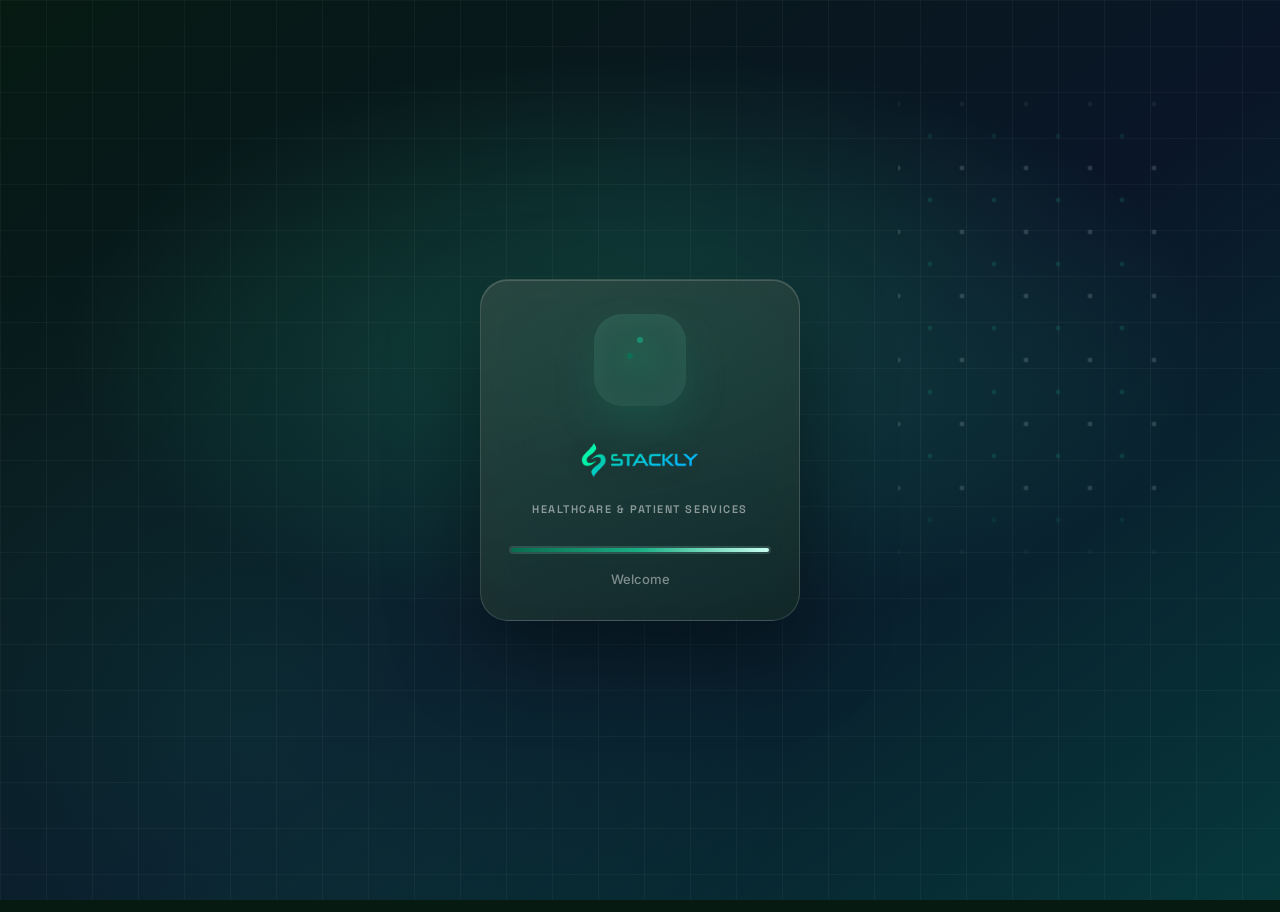
<file: index.html>
<!DOCTYPE html>
<html lang="en">
<head>
  <meta charset="UTF-8">
  <meta name="viewport" content="width=device-width, initial-scale=1.0">
  <meta http-equiv="refresh" content="0;url=login.html">
  <meta name="description" content="MedCare Health — Secure patient and clinician portal">
  <title>MedCare Health | Redirecting…</title>
  <link rel="preconnect" href="https://fonts.googleapis.com">
  <link rel="preconnect" href="https://fonts.gstatic.com" crossorigin>
  <link href="https://fonts.googleapis.com/css2?family=Inter:wght@400;500;600;700&family=Space+Grotesk:wght@600;700&display=swap" rel="stylesheet">
  <link rel="stylesheet" href="css/preloader.css">
  <link rel="stylesheet" href="css/style.css">
  <link rel="stylesheet" href="css/responsive.css">
</head>
<body class="preloader-active" data-redirect="login.html">
  <div id="preloader" class="preloader" role="status" aria-live="polite" aria-busy="true" aria-label="Loading MedCare Health">
    <div class="preloader__bg" aria-hidden="true"></div>
    <div class="preloader__inner">
      <div class="preloader__helix" aria-hidden="true">
        <svg class="preloader__dna" viewBox="0 0 64 64" fill="none" xmlns="http://www.w3.org/2000/svg">
          <path class="preloader__strand preloader__strand--a" d="M32 4 C20 16, 44 28, 32 40 C20 52, 44 60, 32 60" stroke="url(#preloaderGradA)" stroke-width="2.5" stroke-linecap="round"/>
          <path class="preloader__strand preloader__strand--b" d="M32 4 C44 16, 20 28, 32 40 C44 52, 20 60, 32 60" stroke="url(#preloaderGradB)" stroke-width="2.5" stroke-linecap="round"/>
          <circle class="preloader__node" cx="32" cy="12" r="3" fill="#1a8f6f"/>
          <circle class="preloader__node" cx="22" cy="28" r="3" fill="#0d6e55"/>
          <circle class="preloader__node" cx="42" cy="28" r="3" fill="#1a8f6f"/>
          <circle class="preloader__node" cx="32" cy="44" r="3" fill="#0d6e55"/>
          <circle class="preloader__node" cx="22" cy="56" r="3" fill="#1a8f6f"/>
          <circle class="preloader__node" cx="42" cy="56" r="3" fill="#0d6e55"/>
          <defs>
            <linearGradient id="preloaderGradA" x1="0%" y1="0%" x2="0%" y2="100%">
              <stop offset="0%" stop-color="#1a8f6f"/>
              <stop offset="100%" stop-color="#0d6e55"/>
            </linearGradient>
            <linearGradient id="preloaderGradB" x1="0%" y1="0%" x2="0%" y2="100%">
              <stop offset="0%" stop-color="#0d6e55"/>
              <stop offset="100%" stop-color="#0a5440"/>
            </linearGradient>
          </defs>
        </svg>
      </div>
      <img src="assets/stackly-logo.webp" alt="MedCare Health" class="preloader__logo" width="180" height="52">
      <p class="preloader__tagline">Healthcare &amp; Patient Services</p>
      <div class="preloader__bar" aria-hidden="true">
        <span class="preloader__bar-fill" id="preloaderBar"></span>
      </div>
      <p class="preloader__status" id="preloaderStatus">Connecting to secure health systems…</p>
    </div>
  </div>

  <main class="entry-page page-reveal" aria-label="Redirecting to login">
    <div class="entry-page__bg" aria-hidden="true"></div>
    <div class="entry-page__blur entry-page__blur--1" aria-hidden="true"></div>
    <div class="entry-page__blur entry-page__blur--2" aria-hidden="true"></div>
    <div class="entry-page__content">
      <img src="assets/stackly-logo.webp" alt="MedCare Health" class="entry-page__logo" width="200" height="56">
      <h1 class="entry-page__title">MedCare Health</h1>
      <p class="entry-page__text">Compassionate Care, Powered by Technology. Redirecting to secure login…</p>
      <div class="entry-page__spinner" role="status" aria-label="Loading"></div>
    </div>
  </main>

  <script src="js/preloader.js"></script>
  <script src="js/main.js"></script>
  <script>window.location.replace('login.html');</script>
</body>
</html>
</file>
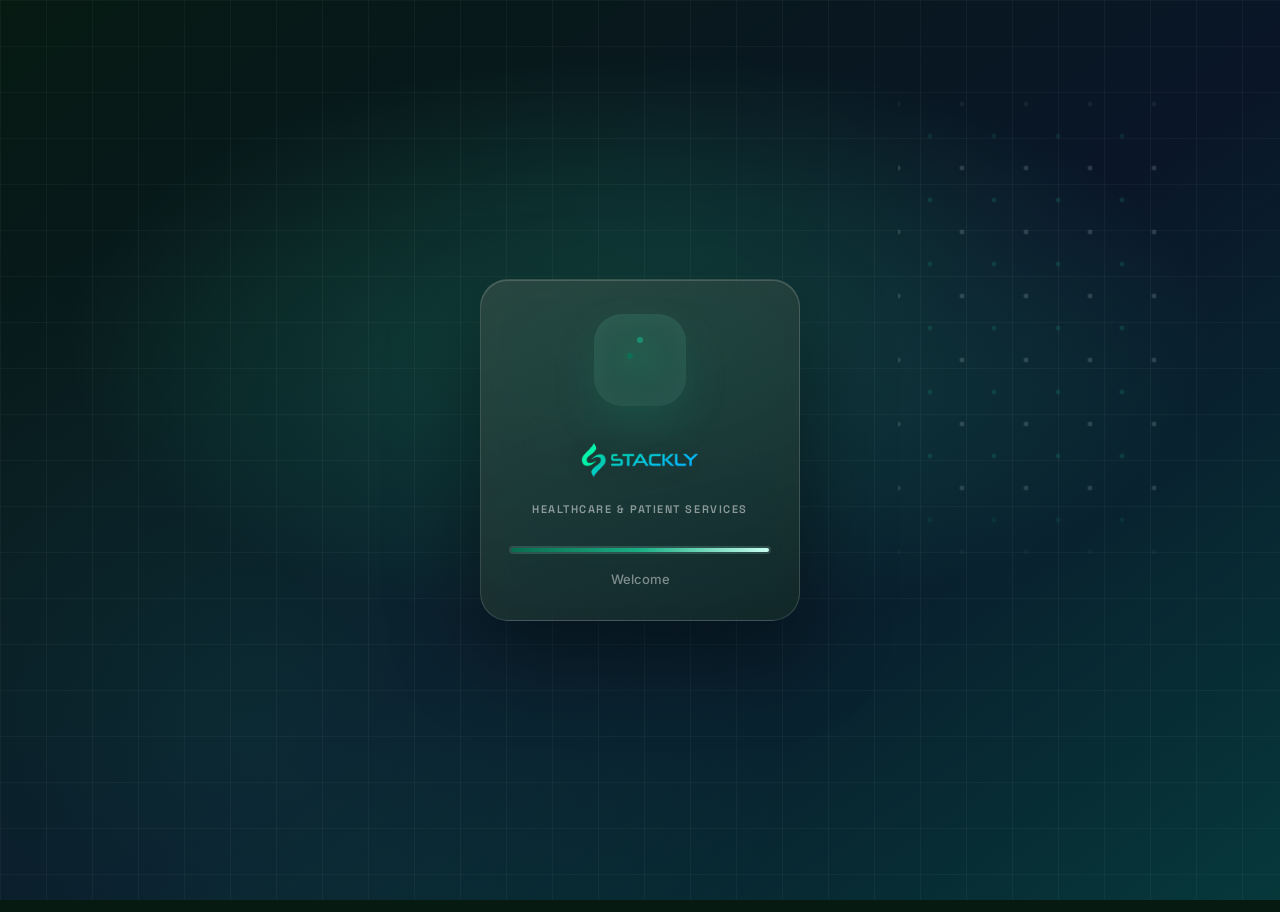
<file: dashboard-researcher.html>
<!DOCTYPE html>
<html lang="en">
<head>
  <meta charset="UTF-8">
  <meta name="viewport" content="width=device-width, initial-scale=1.0">
  <meta name="description" content="MedCare Health clinician dashboard — Clinical workspace and patient management.">
  <title>Clinician Dashboard | MedCare Health</title>
  <link rel="preconnect" href="https://fonts.googleapis.com">
  <link rel="preconnect" href="https://fonts.gstatic.com" crossorigin>
  <link href="https://fonts.googleapis.com/css2?family=Inter:wght@400;500;600;700&family=Space+Grotesk:wght@500;600;700&display=swap" rel="stylesheet">
  <link rel="stylesheet" href="css/preloader.css">
  <link rel="stylesheet" href="css/style.css">
  <link rel="stylesheet" href="css/dashboard.css">
  <link rel="stylesheet" href="css/responsive.css">
</head>
<body class="preloader-active" data-dashboard="researcher">
  <div id="preloader" class="preloader" role="status" aria-live="polite" aria-busy="true" aria-label="Loading dashboard">
    <div class="preloader__bg" aria-hidden="true"></div>
    <div class="preloader__inner">
      <div class="preloader__helix" aria-hidden="true">
        <svg class="preloader__dna" viewBox="0 0 64 64" fill="none"><path class="preloader__strand preloader__strand--a" d="M32 4 C20 16, 44 28, 32 40 C20 52, 44 60, 32 60" stroke="url(#drA)" stroke-width="2.5" stroke-linecap="round"/><path class="preloader__strand preloader__strand--b" d="M32 4 C44 16, 20 28, 32 40 C44 52, 20 60, 32 60" stroke="url(#drB)" stroke-width="2.5" stroke-linecap="round"/><circle class="preloader__node" cx="32" cy="12" r="3" fill="#1a8f6f"/><circle class="preloader__node" cx="22" cy="28" r="3" fill="#0d6e55"/><defs><linearGradient id="drA" x1="0%" y1="0%" x2="0%" y2="100%"><stop offset="0%" stop-color="#1a8f6f"/><stop offset="100%" stop-color="#0d6e55"/></linearGradient><linearGradient id="drB" x1="0%" y1="0%" x2="0%" y2="100%"><stop offset="0%" stop-color="#0d6e55"/><stop offset="100%" stop-color="#0a5440"/></linearGradient></defs></svg>
      </div>
      <img src="assets/stackly-logo.webp" alt="MedCare Health" class="preloader__logo" width="180" height="52">
      <p class="preloader__tagline">Healthcare &amp; Patient Services</p>
      <div class="preloader__bar" aria-hidden="true"><span class="preloader__bar-fill" id="preloaderBar"></span></div>
      <p class="preloader__status" id="preloaderStatus">Loading your clinical workspace…</p>
    </div>
  </div>

  <div class="sidebar-overlay" id="sidebarOverlay" aria-hidden="true"></div>
  <div class="profile-dropdown-backdrop" id="profileBackdrop" aria-hidden="true"></div>

  <div class="dashboard-layout">
    <aside class="sidebar" id="sidebar" aria-label="Clinician navigation">
      <div class="sidebar__header">
        <a href="#" class="sidebar__logo" aria-label="MedCare Health dashboard">
          <img src="assets/stackly-logo.webp" alt="MedCare Health" width="140" height="36">
        
        </a>
      </div>
      <div class="sidebar__profile">
        <div class="sidebar__profile-avatar" id="sidebarProfileAvatar" aria-hidden="true">VN</div>
        <div class="sidebar__profile-info">
          <span class="sidebar__profile-name" id="sidebarProfileName">Dr. Vamsi</span>
          <span class="sidebar__profile-email" id="sidebarProfileEmail">you@email.com</span>
        </div>
      </div>
      <nav class="sidebar__nav">
        <p class="sidebar__label">Clinical Tools</p>
        <button type="button" class="sidebar__link is-active" data-section="dashboard" aria-current="page">
          <svg viewBox="0 0 24 24" fill="none" stroke="currentColor" stroke-width="2" aria-hidden="true"><rect x="3" y="3" width="7" height="9"/><rect x="14" y="3" width="7" height="5"/><rect x="14" y="12" width="7" height="9"/><rect x="3" y="16" width="7" height="5"/></svg>
          Dashboard
        </button>
        <button type="button" class="sidebar__link" data-section="studies">
          <svg viewBox="0 0 24 24" fill="none" stroke="currentColor" stroke-width="2" aria-hidden="true"><path d="M14 2H6a2 2 0 00-2 2v16a2 2 0 002 2h12a2 2 0 002-2V8z"/><path d="M14 2v6h6"/></svg>
          My Patients
        </button>
        <button type="button" class="sidebar__link" data-section="samples">
          <svg viewBox="0 0 24 24" fill="none" stroke="currentColor" stroke-width="2" aria-hidden="true"><path d="M9 3v2m6-2v2M9 19v2m6-2v2M5 9H3m2 6H3m18-6h-2m2 6h-2M7 19h10a2 2 0 002-2V7a2 2 0 00-2-2H7a2 2 0 00-2 2v10a2 2 0 002 2z"/></svg>
          Lab Orders
        </button>
        <button type="button" class="sidebar__link" data-section="reports">
          <svg viewBox="0 0 24 24" fill="none" stroke="currentColor" stroke-width="2" aria-hidden="true"><path d="M21 15v4a2 2 0 01-2 2H5a2 2 0 01-2-2v-4M7 10l5 5 5-5M12 15V3"/></svg>
          Reports
        </button>
      </nav>
      <div class="sidebar__footer">
        <button type="button" class="sidebar__logout" data-logout aria-label="Log out">
          <svg viewBox="0 0 24 24" fill="none" stroke="currentColor" stroke-width="2" width="20" height="20" aria-hidden="true"><path d="M9 21H5a2 2 0 01-2-2V5a2 2 0 012-2h4M16 17l5-5-5-5M21 12H9"/></svg>
          Logout
        </button>
      </div>
    </aside>

    <div class="dashboard-main page-reveal">
      <header class="topbar">
        <button type="button" class="topbar__toggle" id="sidebarToggle" aria-label="Open navigation menu" aria-expanded="false" aria-controls="sidebar">
          <svg viewBox="0 0 24 24" fill="none" stroke="currentColor" stroke-width="2" aria-hidden="true"><path d="M3 12h18M3 6h18M3 18h18"/></svg>
        </button>
        <div class="topbar__search">
          <span class="topbar__search-icon" aria-hidden="true">
            <svg viewBox="0 0 24 24" fill="none" stroke="currentColor" stroke-width="2"><circle cx="11" cy="11" r="8"/><path d="M21 21l-4.35-4.35"/></svg>
          </span>
          <label for="dashboardSearch" class="sr-only">Search studies and samples</label>
          <input type="search" id="dashboardSearch" placeholder="Search patients, orders, reports…" autocomplete="off">
        </div>
        <a href="#" class="sidebar__logo" aria-label="MedCare Health dashboard">
          <img src="assets/stackly-logo.webp" alt="MedCare Health" width="140" height="36">
        
        </a>

        <div class="topbar__actions">
          <span class="role-badge" aria-label="Account role">Clinician</span>
          <div class="dropdown-wrap">
            <button type="button" class="topbar__icon-btn" id="notifBtn" aria-label="Notifications" aria-expanded="false" aria-haspopup="true" aria-controls="notifDropdown">
              <svg viewBox="0 0 24 24" fill="none" stroke="currentColor" stroke-width="2" aria-hidden="true"><path d="M18 8A6 6 0 006 8c0 7-3 9-3 9h18s-3-2-3-9M13.73 21a2 2 0 01-3.46 0"/></svg>
              <span class="topbar__badge-dot" aria-hidden="true"></span>
            </button>
            <div class="dropdown" id="notifDropdown" role="menu" aria-label="Notifications">
              <div class="dropdown__header">Notifications</div>
              <ul class="dropdown__list" id="notifList"></ul>
            </div>
          </div>
          <div class="dropdown-wrap">
            <button type="button" class="profile-btn" id="profileBtn" aria-label="Profile menu" aria-expanded="false" aria-haspopup="true" aria-controls="profileDropdown">
              <span class="profile-btn__avatar" id="profileAvatar">SC</span>
              <span class="profile-btn__info">
                <span class="profile-btn__name" id="profileName">Dr. Sarah Chen</span>
                <span class="profile-btn__email" id="profileEmail">you@institution.edu</span>
              </span>
              <span class="profile-btn__chevron" aria-hidden="true"><svg viewBox="0 0 24 24" fill="none" stroke="currentColor" stroke-width="2"><path d="M6 9l6 6 6-6"/></svg></span>
            </button>
            <div class="dropdown dropdown--profile" id="profileDropdown" role="menu">
              <div class="dropdown__profile-card">
                <span class="dropdown__profile-avatar" id="dropdownProfileAvatar" aria-hidden="true">SC</span>
                <div>
                  <div class="dropdown__profile-name" id="dropdownProfileName">Dr. Sarah Chen</div>
                  <div class="dropdown__profile-email" id="dropdownProfileEmail">you@institution.edu</div>
                </div>
              </div>
              <button type="button" class="dropdown__menu-link" data-profile-action="profile" role="menuitem">My Profile</button>
              <button type="button" class="dropdown__menu-link" data-profile-action="settings" role="menuitem">Account Settings</button>
              <button type="button" class="dropdown__menu-link dropdown__menu-link--danger" data-logout role="menuitem">Logout</button>
            </div>
          </div>
        </div>
      </header>

      <main class="dashboard-content" id="main-content">
        <div class="dashboard-section is-active" data-section="dashboard">
        <div class="dashboard-welcome dashboard-welcome--hero">
          <div class="dashboard-welcome__text">
            <h1>Good day, Dr. <span id="welcomeName">Sarah</span></h1>
            <p class="dashboard-welcome__email" id="welcomeEmail">you@institution.edu</p>
            <p class="dashboard-welcome__desc">Your clinical workspace — patient cases, lab orders, and care team reports at a glance.</p>
          </div>
          <div class="dashboard-welcome__badge" aria-hidden="true">
            <svg viewBox="0 0 24 24" fill="none" stroke="currentColor" stroke-width="1.5"><path d="M12 2L2 7l10 5 10-5-10-5zM2 17l10 5 10-5M2 12l10 5 10-5"/></svg>
          </div>
        </div>

        <div class="stats-grid" id="statsGrid" aria-label="Clinical statistics"></div>

        <div class="dashboard-grid">
          <section class="panel" aria-labelledby="activityTitle">
            <div class="panel__header">
              <h2 class="panel__title" id="activityTitle">Patient Activity</h2>
              <a href="#" class="panel__link">View analytics</a>
            </div>
            <div class="chart-area" id="activityChart" role="img" aria-label="Monthly patient activity chart"></div>
          </section>

          <section class="panel" aria-labelledby="quickActionsTitle">
            <div class="panel__header">
              <h2 class="panel__title" id="quickActionsTitle">Quick Actions</h2>
            </div>
            <div class="quick-actions">
              <button type="button" class="quick-action">
                <span class="quick-action__icon" aria-hidden="true"><svg viewBox="0 0 24 24" fill="none" stroke="currentColor" stroke-width="2"><path d="M12 5v14M5 12h14"/></svg></span>
                <span><span class="quick-action__title">New Case</span><span class="quick-action__desc"> Open a new patient case file</span></span>
              </button>
              <button type="button" class="quick-action">
                <span class="quick-action__icon" aria-hidden="true"><svg viewBox="0 0 24 24" fill="none" stroke="currentColor" stroke-width="2"><path d="M21 15v4a2 2 0 01-2 2H5a2 2 0 01-2-2v-4M17 8l-5-5-5 5M12 3v12"/></svg></span>
                <span><span class="quick-action__title">Upload Records</span><span class="quick-action__desc"> Import lab results or imaging files</span></span>
              </button>
              <button type="button" class="quick-action">
                <span class="quick-action__icon" aria-hidden="true"><svg viewBox="0 0 24 24" fill="none" stroke="currentColor" stroke-width="2"><path d="M21 15v4a2 2 0 01-2 2H5a2 2 0 01-2-2v-4M7 10l5 5 5-5M12 15V3"/></svg></span>
                <span><span class="quick-action__title">Export Summary</span><span class="quick-action__desc"> Generate a clinical care summary</span></span>
              </button>
            </div>
          </section>
        </div>

        <section class="panel" aria-labelledby="studiesTitle">
          <div class="panel__header">
            <h2 class="panel__title" id="studiesTitle">Recent Patients</h2>
            <button type="button" class="panel__link" data-section-jump="studies">View all patients</button>
          </div>
          <div class="data-table-wrap">
            <table class="data-table">
              <thead>
                <tr>
                  <th scope="col">Case ID</th>
                  <th scope="col">Title</th>
                  <th scope="col">Attending Clinician</th>
                  <th scope="col">Status</th>
                  <th scope="col">Samples</th>
                </tr>
              </thead>
              <tbody id="studiesTableBody"></tbody>
            </table>
          </div>
        </section>
        </div>

        <div class="dashboard-section" data-section="studies" hidden>
          <div class="section-page-header">
            <h2>My Patients</h2>
            <p>Manage active patient cases, referrals, and clinical workflows.</p>
          </div>
          <section class="panel">
            <div class="panel__header">
              <h2 class="panel__title">All Patient Cases</h2>
            </div>
            <div class="data-table-wrap">
              <table class="data-table">
                <thead>
                  <tr>
                    <th scope="col">Case ID</th>
                    <th scope="col">Title</th>
                    <th scope="col">Attending Clinician</th>
                    <th scope="col">Status</th>
                    <th scope="col">Samples</th>
                  </tr>
                </thead>
                <tbody id="studiesTableBodyFull"></tbody>
              </table>
            </div>
          </section>
        </div>

        <div class="dashboard-section" data-section="samples" hidden>
          <div class="section-page-header">
            <h2>Lab Orders</h2>
            <p>Track lab orders, specimen status, and diagnostic test results.</p>
          </div>
          <div class="stats-grid" id="samplesStatsGrid"></div>
          <section class="panel">
            <div class="panel__header">
              <h2 class="panel__title">Lab Order Inventory</h2>
            </div>
            <div class="data-table-wrap">
              <table class="data-table">
                <thead>
                  <tr>
                    <th scope="col">Order ID</th>
                    <th scope="col">Type</th>
                    <th scope="col">Study</th>
                    <th scope="col">Status</th>
                    <th scope="col">Storage</th>
                  </tr>
                </thead>
                <tbody id="samplesTableBody"></tbody>
              </table>
            </div>
          </section>
        </div>

        <div class="dashboard-section" data-section="reports" hidden>
          <div class="section-page-header">
            <h2>Reports</h2>
            <p>Export clinical summaries, discharge notes, and care analytics reports.</p>
          </div>
          <section class="panel">
            <div class="panel__header">
              <h2 class="panel__title">Clinical Reports</h2>
            </div>
            <div id="reportsList"></div>
          </section>
        </div>
      </main>
    </div>
  </div>

  <div class="dashboard-toast" id="dashboardToast" role="status" aria-live="polite" hidden></div>

  <script src="js/preloader.js"></script>
  <script src="js/dashboard.js"></script>
</body>
</html>
</file>
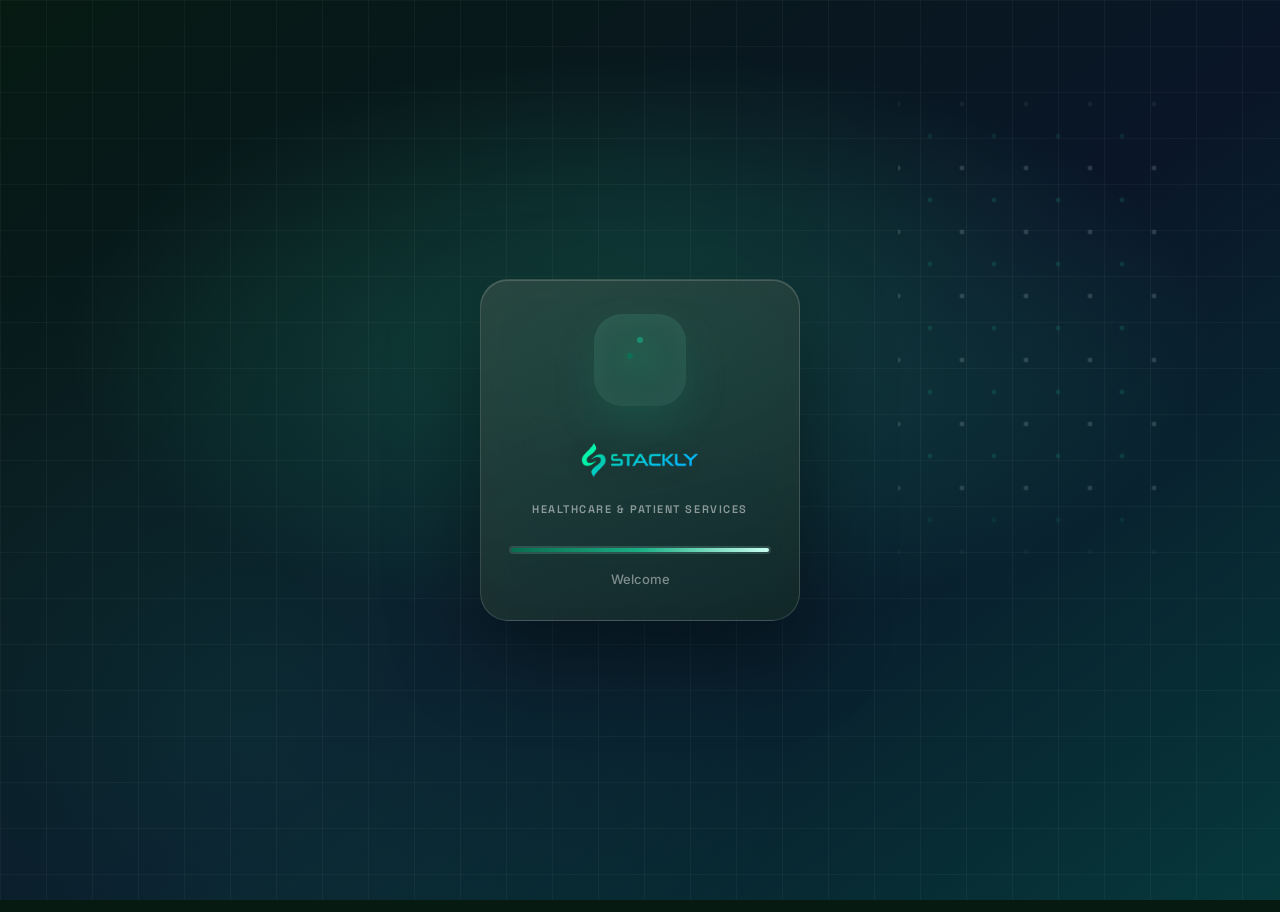
<file: dashboard-user.html>
<!DOCTYPE html>
<html lang="en">
<head>
  <meta charset="UTF-8">
  <meta name="viewport" content="width=device-width, initial-scale=1.0">
  <meta name="description" content="MedCare Health patient portal — View test results, appointments, and personal health insights.">
  <title>Patient Portal | MedCare Health</title>
  <link rel="preconnect" href="https://fonts.googleapis.com">
  <link rel="preconnect" href="https://fonts.gstatic.com" crossorigin>
  <link href="https://fonts.googleapis.com/css2?family=Inter:wght@400;500;600;700&family=Space+Grotesk:wght@500;600;700&display=swap" rel="stylesheet">
  <link rel="stylesheet" href="css/preloader.css">
  <link rel="stylesheet" href="css/style.css">
  <link rel="stylesheet" href="css/dashboard.css">
  <link rel="stylesheet" href="css/responsive.css">
  <script>
    (function () {
      function switchDashSection(sectionId) {
        document.querySelectorAll('.dashboard-section').forEach(function (section) {
          var active = section.getAttribute('data-section') === sectionId;
          section.classList.toggle('is-active', active);
          section.hidden = !active;
        });
        document.querySelectorAll('.sidebar__link[data-section]').forEach(function (link) {
          var active = link.getAttribute('data-section') === sectionId;
          link.classList.toggle('is-active', active);
          if (active) {
            link.setAttribute('aria-current', 'page');
          } else {
            link.removeAttribute('aria-current');
          }
        });
        window.scrollTo(0, 0);
      }

      function showDashToast(message) {
        var toast = document.getElementById('dashboardToast');
        if (!toast) return;
        toast.textContent = message;
        toast.hidden = false;
        toast.classList.add('is-visible');
        clearTimeout(showDashToast._timer);
        showDashToast._timer = setTimeout(function () {
          toast.classList.remove('is-visible');
          setTimeout(function () {
            toast.hidden = true;
          }, 300);
        }, 3200);
      }

      window.StacklyDashboard = {
        switchSection: switchDashSection,
        showToast: showDashToast
      };

      document.addEventListener('click', function (e) {
        var bookBtn = e.target.closest('#bookConsultationBtn');
        var downloadBtn = e.target.closest('#downloadReportBtn');

        if (bookBtn) {
          e.preventDefault();
          e.stopPropagation();
          e.stopImmediatePropagation();
          switchDashSection('appointments');
          return false;
        }

        if (downloadBtn) {
          e.preventDefault();
          e.stopPropagation();
          e.stopImmediatePropagation();
          switchDashSection('results');
          showDashToast('Your latest medical report is ready to download.');
          return false;
        }

      }, true);
    })();
  </script>
</head>
<body class="preloader-active" data-dashboard="user">
  <div id="preloader" class="preloader" role="status" aria-live="polite" aria-busy="true" aria-label="Loading portal">
    <div class="preloader__bg" aria-hidden="true"></div>
    <div class="preloader__inner">
      <div class="preloader__helix" aria-hidden="true">
        <svg class="preloader__dna" viewBox="0 0 64 64" fill="none"><path class="preloader__strand preloader__strand--a" d="M32 4 C20 16, 44 28, 32 40 C20 52, 44 60, 32 60" stroke="url(#duA)" stroke-width="2.5" stroke-linecap="round"/><path class="preloader__strand preloader__strand--b" d="M32 4 C44 16, 20 28, 32 40 C44 52, 20 60, 32 60" stroke="url(#duB)" stroke-width="2.5" stroke-linecap="round"/><circle class="preloader__node" cx="32" cy="12" r="3" fill="#1a8f6f"/><defs><linearGradient id="duA" x1="0%" y1="0%" x2="0%" y2="100%"><stop offset="0%" stop-color="#1a8f6f"/><stop offset="100%" stop-color="#0d6e55"/></linearGradient><linearGradient id="duB" x1="0%" y1="0%" x2="0%" y2="100%"><stop offset="0%" stop-color="#0d6e55"/><stop offset="100%" stop-color="#0a5440"/></linearGradient></defs></svg>
      </div>
      <img src="assets/stackly-logo.webp" alt="MedCare Health" class="preloader__logo" width="180" height="52">
      <p class="preloader__tagline">Patient Portal</p>
      <div class="preloader__bar" aria-hidden="true"><span class="preloader__bar-fill" id="preloaderBar"></span></div>
      <p class="preloader__status" id="preloaderStatus">Loading your health portal…</p>
    </div>
  </div>

  <div class="sidebar-overlay" id="sidebarOverlay" aria-hidden="true"></div>
  <div class="profile-dropdown-backdrop" id="profileBackdrop" aria-hidden="true"></div>

  <div class="dashboard-layout">
    <aside class="sidebar" id="sidebar" aria-label="Patient portal navigation">
      <div class="sidebar__header">
        <a href="#" class="sidebar__logo" aria-label="MedCare Health patient portal">
          <img src="assets/stackly-logo.webp" alt="MedCare Health" width="140" height="36">
          
        </a>
      </div>
      <div class="sidebar__profile">
        <div class="sidebar__profile-avatar" id="sidebarProfileAvatar" aria-hidden="true">AM</div>
        <div class="sidebar__profile-info">
          <span class="sidebar__profile-name" id="sidebarProfileName">Alexandra Mitchell</span>
          <span class="sidebar__profile-email" id="sidebarProfileEmail">you@email.com</span>
        </div>
      </div>
      <nav class="sidebar__nav">
        <p class="sidebar__label">Your Care</p>
        <button type="button" class="sidebar__link is-active" data-section="dashboard" aria-current="page">
          <svg viewBox="0 0 24 24" fill="none" stroke="currentColor" stroke-width="2" aria-hidden="true"><rect x="3" y="3" width="7" height="9"/><rect x="14" y="3" width="7" height="5"/><rect x="14" y="12" width="7" height="9"/><rect x="3" y="16" width="7" height="5"/></svg>
          Dashboard
        </button>
        <button type="button" class="sidebar__link" data-section="results">
          <svg viewBox="0 0 24 24" fill="none" stroke="currentColor" stroke-width="2" aria-hidden="true"><path d="M14 2H6a2 2 0 00-2 2v16a2 2 0 002 2h12a2 2 0 002-2V8z"/><path d="M14 2v6h6M16 13H8M16 17H8"/></svg>
          My Results
        </button>
        <button type="button" class="sidebar__link" data-section="appointments">
          <svg viewBox="0 0 24 24" fill="none" stroke="currentColor" stroke-width="2" aria-hidden="true"><rect x="3" y="4" width="18" height="18" rx="2"/><path d="M16 2v4M8 2v4M3 10h18"/></svg>
          Appointments
        </button>
        <button type="button" class="sidebar__link" data-section="messages">
          <svg viewBox="0 0 24 24" fill="none" stroke="currentColor" stroke-width="2" aria-hidden="true"><path d="M21 15a2 2 0 01-2 2H7l-4 4V5a2 2 0 012-2h14a2 2 0 012 2z"/></svg>
          Messages
        </button>
      
      </nav>
      <div class="sidebar__footer">
        <button type="button" class="sidebar__logout" data-logout aria-label="Log out">
          <svg viewBox="0 0 24 24" fill="none" stroke="currentColor" stroke-width="2" width="20" height="20" aria-hidden="true"><path d="M9 21H5a2 2 0 01-2-2V5a2 2 0 012-2h4M16 17l5-5-5-5M21 12H9"/></svg>
          Logout
        </button>
      </div>
    </aside>

    <div class="dashboard-main page-reveal">
      <header class="topbar">
        <button type="button" class="topbar__toggle" id="sidebarToggle" aria-label="Open navigation menu" aria-expanded="false" aria-controls="sidebar">
          <svg viewBox="0 0 24 24" fill="none" stroke="currentColor" stroke-width="2" aria-hidden="true"><path d="M3 12h18M3 6h18M3 18h18"/></svg>
        </button>
        <div class="topbar__search">
          <span class="topbar__search-icon" aria-hidden="true">
            <svg viewBox="0 0 24 24" fill="none" stroke="currentColor" stroke-width="2"><circle cx="11" cy="11" r="8"/><path d="M21 21l-4.35-4.35"/></svg>
          </span>
          <label for="userSearch" class="sr-only">Search results and documents</label>
          <input type="search" id="userSearch" placeholder="Search results, appointments…" autocomplete="off">
        </div>
        <a href="#" class="sidebar__logo" aria-label="MedCare Health patient portal">
          <img src="assets/stackly-logo.webp" alt="MedCare Health" width="140" height="36">
        </a>
        <div class="topbar__actions">
          <span class="role-badge role-badge--user" aria-label="Account role">Patient</span>
          <div class="dropdown-wrap">
            <button type="button" class="topbar__icon-btn" id="notifBtn" aria-label="Notifications" aria-expanded="false" aria-haspopup="true" aria-controls="notifDropdown">
              <svg viewBox="0 0 24 24" fill="none" stroke="currentColor" stroke-width="2" aria-hidden="true"><path d="M18 8A6 6 0 006 8c0 7-3 9-3 9h18s-3-2-3-9M13.73 21a2 2 0 01-3.46 0"/></svg>
              <span class="topbar__badge-dot" aria-hidden="true"></span>
            </button>
            <div class="dropdown" id="notifDropdown" role="menu" aria-label="Notifications">
              <div class="dropdown__header">Notifications</div>
              <ul class="dropdown__list" id="notifList"></ul>
            </div>
          </div>
          <div class="dropdown-wrap">
            <button type="button" class="profile-btn" id="profileBtn" aria-label="Profile menu" aria-expanded="false" aria-haspopup="true" aria-controls="profileDropdown">
              <span class="profile-btn__avatar" id="profileAvatar">AM</span>
              <span class="profile-btn__info">
                <span class="profile-btn__name" id="profileName">Alexandra Mitchell</span>
                <span class="profile-btn__email" id="profileEmail">you@email.com</span>
              </span>
              <span class="profile-btn__chevron" aria-hidden="true"><svg viewBox="0 0 24 24" fill="none" stroke="currentColor" stroke-width="2"><path d="M6 9l6 6 6-6"/></svg></span>
            </button>
            <div class="dropdown dropdown--profile" id="profileDropdown" role="menu">
              <div class="dropdown__profile-card">
                <span class="dropdown__profile-avatar" id="dropdownProfileAvatar" aria-hidden="true">AM</span>
                <div>
                  <div class="dropdown__profile-name" id="dropdownProfileName">Vamsi Narayanam</div>
                  <div class="dropdown__profile-email" id="dropdownProfileEmail">you@email.com</div>
                </div>
              </div>
              <button type="button" class="dropdown__menu-link" data-profile-action="profile" role="menuitem">My Profile</button>
              <button type="button" class="dropdown__menu-link" data-profile-action="settings" role="menuitem">Health Preferences</button>
              <button type="button" class="dropdown__menu-link dropdown__menu-link--danger" data-logout role="menuitem">Logout</button>
            </div>
          </div>
        </div>
      </header>

      <main class="dashboard-content" id="main-content">
        <div class="dashboard-section is-active" data-section="dashboard">
        <div class="dashboard-welcome dashboard-welcome--hero">
          <div class="dashboard-welcome__text">
            <h1>Hello, <span id="welcomeName">Vamsi</span></h1>
            <p class="dashboard-welcome__email" id="welcomeEmail">you@email.com</p>
            <p class="dashboard-welcome__desc">Your personal health hub — view test results, upcoming visits, and messages from your MedCare care team.</p>
          </div>
          <div class="dashboard-welcome__badge dashboard-welcome__badge--user" aria-hidden="true">
            <svg viewBox="0 0 24 24" fill="none" stroke="currentColor" stroke-width="1.5"><path d="M22 12h-4l-3 9L9 3l-3 9H2"/></svg>
          </div>
        </div>

        <div class="stats-grid" id="statsGrid" aria-label="Health overview statistics"></div>

        <div class="user-widgets">
          <section class="panel" aria-labelledby="appointmentsTitle">
            <div class="panel__header">
              <h2 class="panel__title" id="appointmentsTitle">Upcoming Appointments</h2>
              <button type="button" class="panel__link" data-section-jump="appointments">View calendar</button>
            </div>
            <div id="appointmentsList"></div>
          </section>

          <section class="panel" aria-labelledby="healthScoreTitle">
            <div class="panel__header">
              <h2 class="panel__title" id="healthScoreTitle">Health Score</h2>
            </div>
            <div class="health-score">
              <div class="health-score__ring">
                <svg viewBox="0 0 120 120" aria-hidden="true">
                  <circle cx="60" cy="60" r="54" fill="none" stroke="#EEF2F7" stroke-width="10"/>
                  <circle id="healthScoreRing" cx="60" cy="60" r="54" fill="none" stroke="url(#healthGrad)" stroke-width="10" stroke-linecap="round"/>
                  <defs>
                    <linearGradient id="healthGrad" x1="0%" y1="0%" x2="100%" y2="0%">
                      <stop offset="0%" stop-color="#0d6e55"/>
                      <stop offset="100%" stop-color="#14D6C4"/>
                    </linearGradient>
                  </defs>
                </svg>
                <div class="health-score__value">
                  <span class="health-score__number" id="healthScoreValue">87</span>
                  <span class="health-score__label">Overall wellness</span>
                </div>
              </div>
              <p style="font-size:0.875rem;color:var(--text-light)">Based on your recent lab results, vitals, and preventive care records.</p>
            </div>
          </section>
        </div>

        <div class="dashboard-grid">
          <section class="panel" aria-labelledby="resultsTitle">
            <div class="panel__header">
              <h2 class="panel__title" id="resultsTitle">Recent Test Results</h2>
              <button type="button" class="panel__link" data-section-jump="results">View all</button>
            </div>
            <div id="resultsList"></div>
          </section>

          <section class="panel" aria-labelledby="messagesTitle">
            <div class="panel__header">
              <h2 class="panel__title" id="messagesTitle">Messages</h2>
              <button type="button" class="panel__link" data-section-jump="messages">Open inbox</button>
            </div>
            <div id="messagesList"></div>
          </section>
        </div>

        <div class="cta-banner">
          <div>
            <h3 class="cta-banner__title">Need help understanding your results?</h3>
            <p class="cta-banner__text">Book a consultation with your MedCare doctor or download your latest health report.</p>
          </div>
          <div class="cta-banner__actions">
            <a href="404.html" class="btn btn--secondary">Book Consultation</a>
            <a href="404.html" class="btn btn--outline">Download Report</a>
          </div>
        </div>
        </div>

        <div class="dashboard-section" data-section="results" hidden>
          <div class="section-page-header">
            <h2>My Results</h2>
            <p>View and download your laboratory and diagnostic test results.</p>
          </div>
          <section class="panel">
            <div class="panel__header">
              <h2 class="panel__title">All Test Results</h2>
            </div>
            <div id="resultsListFull"></div>
          </section>
        </div>

        <div class="dashboard-section" data-section="appointments" hidden>
          <div class="section-page-header">
            <h2>Appointments</h2>
            <p>Your upcoming consultations and lab visits with your MedCare care team.</p>
          </div>
          <section class="panel">
            <div class="panel__header">
              <h2 class="panel__title">Scheduled Visits</h2>
            </div>
            <div id="appointmentsListFull"></div>
          </section>
        </div>

        <div class="dashboard-section" data-section="messages" hidden>
          <div class="section-page-header">
            <h2>Messages</h2>
            <p>Messages from your care team and MedCare Health support.</p>
          </div>
          <section class="panel">
            <div class="panel__header">
              <h2 class="panel__title">Inbox</h2>
            </div>
            <div id="messagesListFull"></div>
          </section>
        </div>
      </main>
    </div>
  </div>

  <div class="dashboard-toast" id="dashboardToast" role="status" aria-live="polite" hidden></div>

  <script src="js/preloader.js"></script>
  <script src="js/dashboard.js"></script>
</body>
</html>
</file>
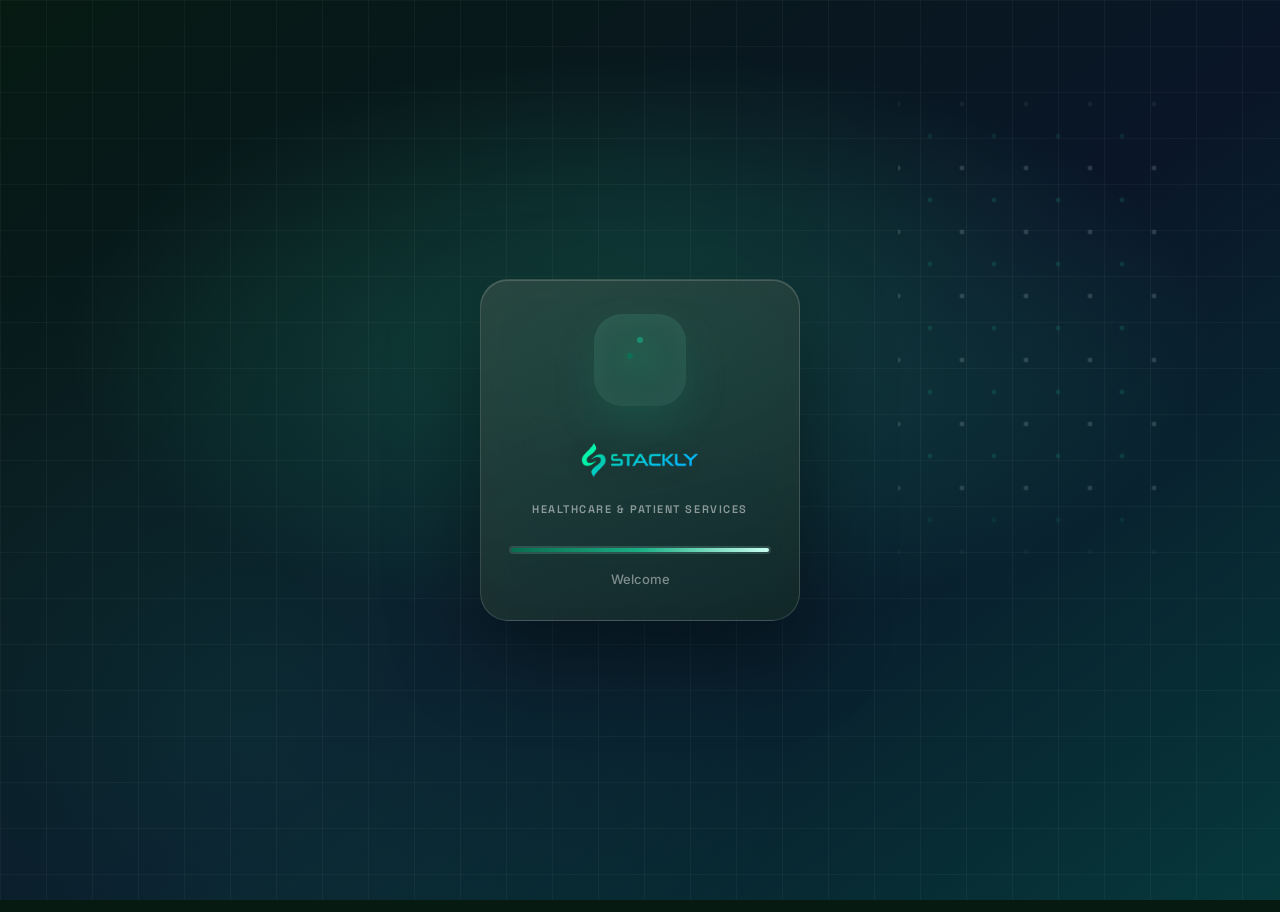
<file: login.html>
<!DOCTYPE html>
<html lang="en">
<head>
  <meta charset="UTF-8">
  <meta name="viewport" content="width=device-width, initial-scale=1.0">
  <meta name="description" content="Sign in to MedCare Health — Secure patient and clinician portal authentication.">
  <title>Sign In | MedCare Health</title>
  <link rel="preconnect" href="https://fonts.googleapis.com">
  <link rel="preconnect" href="https://fonts.gstatic.com" crossorigin>
  <link href="https://fonts.googleapis.com/css2?family=Inter:wght@400;500;600;700&family=Space+Grotesk:wght@500;600;700&display=swap" rel="stylesheet">
  <link rel="stylesheet" href="css/preloader.css">
  <link rel="stylesheet" href="css/style.css">
  <link rel="stylesheet" href="css/auth.css">
  <link rel="stylesheet" href="css/responsive.css">
</head>
<body class="preloader-active auth-dark">
  <div id="preloader" class="preloader" role="status" aria-live="polite" aria-busy="true" aria-label="Loading">
    <div class="preloader__bg" aria-hidden="true"></div>
    <div class="preloader__inner">
      <div class="preloader__helix" aria-hidden="true">
        <svg class="preloader__dna" viewBox="0 0 64 64" fill="none"><path class="preloader__strand preloader__strand--a" d="M32 4 C20 16, 44 28, 32 40 C20 52, 44 60, 32 60" stroke="url(#pgA)" stroke-width="2.5" stroke-linecap="round"/><path class="preloader__strand preloader__strand--b" d="M32 4 C44 16, 20 28, 32 40 C44 52, 20 60, 32 60" stroke="url(#pgB)" stroke-width="2.5" stroke-linecap="round"/><circle class="preloader__node" cx="32" cy="12" r="3" fill="#1a8f6f"/><circle class="preloader__node" cx="22" cy="28" r="3" fill="#0d6e55"/><defs><linearGradient id="pgA" x1="0%" y1="0%" x2="0%" y2="100%"><stop offset="0%" stop-color="#1a8f6f"/><stop offset="100%" stop-color="#0d6e55"/></linearGradient><linearGradient id="pgB" x1="0%" y1="0%" x2="0%" y2="100%"><stop offset="0%" stop-color="#0d6e55"/><stop offset="100%" stop-color="#0a5440"/></linearGradient></defs></svg>
      </div>
      <img src="assets/stackly-logo.webp" alt="MedCare Health" class="preloader__logo" width="180" height="52">
      <p class="preloader__tagline">Healthcare &amp; Patient Services</p>
      <div class="preloader__bar" aria-hidden="true"><span class="preloader__bar-fill" id="preloaderBar"></span></div>
      <p class="preloader__status" id="preloaderStatus">Connecting to secure health systems…</p>
    </div>
  </div>

  <main class="auth-screen page-reveal" id="main-content">
    <div class="auth-screen__bg" aria-hidden="true"></div>

    <div class="auth-wrap">
      <div class="auth-card">
        <header class="auth-card__header">
          <a href="login.html" class="auth-card__logo" aria-label="MedCare Health">
            <img src="assets/stackly-logo.webp" alt="MedCare Health" width="240" height="68">
          </a>
          <h1 class="auth-card__title auth-card__title--gradient">Welcome back</h1>
          <p class="auth-card__subtitle">Sign in to your MedCare Health portal</p>
        </header>

        <form class="auth-form" id="loginForm" novalidate>
          <div class="form-group">
            <label for="loginRole" class="form-label">Login As</label>
            <div class="select-wrap">
              <select id="loginRole" name="role" class="form-select form-select--accent" data-role-select aria-describedby="loginRoleError">
                <option value="researcher" selected>Clinician</option>
                <option value="user">Patient</option>
              </select>
            </div>
            <span class="form-error" id="loginRoleError" role="alert"></span>
          </div>

          <div class="form-group">
            <label for="loginEmail" class="form-label">Email Address</label>
            <input type="email" id="loginEmail" name="email" class="form-input" placeholder="Enter your email" autocomplete="email" required aria-describedby="loginEmailError">
            <span class="form-error" id="loginEmailError" role="alert"></span>
          </div>

          <div class="form-group">
            <label for="loginPassword" class="form-label">Password</label>
            <div class="input-wrap">
              <input type="password" id="loginPassword" name="password" class="form-input" placeholder="••••••••" autocomplete="current-password" required minlength="6" aria-describedby="loginPasswordError">
              <button type="button" class="password-toggle" data-toggle-password aria-controls="loginPassword" aria-label="Show password" aria-pressed="false">
                <span class="icon-show" hidden aria-hidden="true"><svg width="18" height="18" viewBox="0 0 24 24" fill="none" stroke="currentColor" stroke-width="2"><path d="M1 12s4-8 11-8 11 8 11 8-4 8-11 8-11-8-11-8z"/><circle cx="12" cy="12" r="3"/></svg></span>
                <span class="icon-hide" aria-hidden="true"><svg width="18" height="18" viewBox="0 0 24 24" fill="none" stroke="currentColor" stroke-width="2"><path d="M17.94 17.94A10.07 10.07 0 0112 20c-7 0-11-8-11-8a18.45 18.45 0 015.06-5.94M9.9 4.24A9.12 9.12 0 0112 4c7 0 11 8 11 8a18.5 18.5 0 01-2.16 3.19m-6.72-1.07a3 3 0 11-4.24-4.24"/><path d="M1 1l22 22"/></svg></span>
              </button>
            </div>
            <span class="form-error" id="loginPasswordError" role="alert"></span>
          </div>

          <div class="form-row form-row--between">
            <label class="checkbox-label">
              <input type="checkbox" name="remember" id="rememberMe">
              <span>Remember Me</span>
            </label>
            <a href="404.html" class="auth-link">Forgot Password?</a>
          </div>

          <button type="submit" class="btn-auth btn-auth--gradient">Sign In Securely</button>
        </form>

        <p class="auth-footer-text">Don't have an account? <a href="signup.html" class="auth-link">Create Account</a></p>
      </div>
    </div>
  </main>

  <script src="js/preloader.js"></script>
  <script src="js/auth.js"></script>
</body>
</html>
</file>
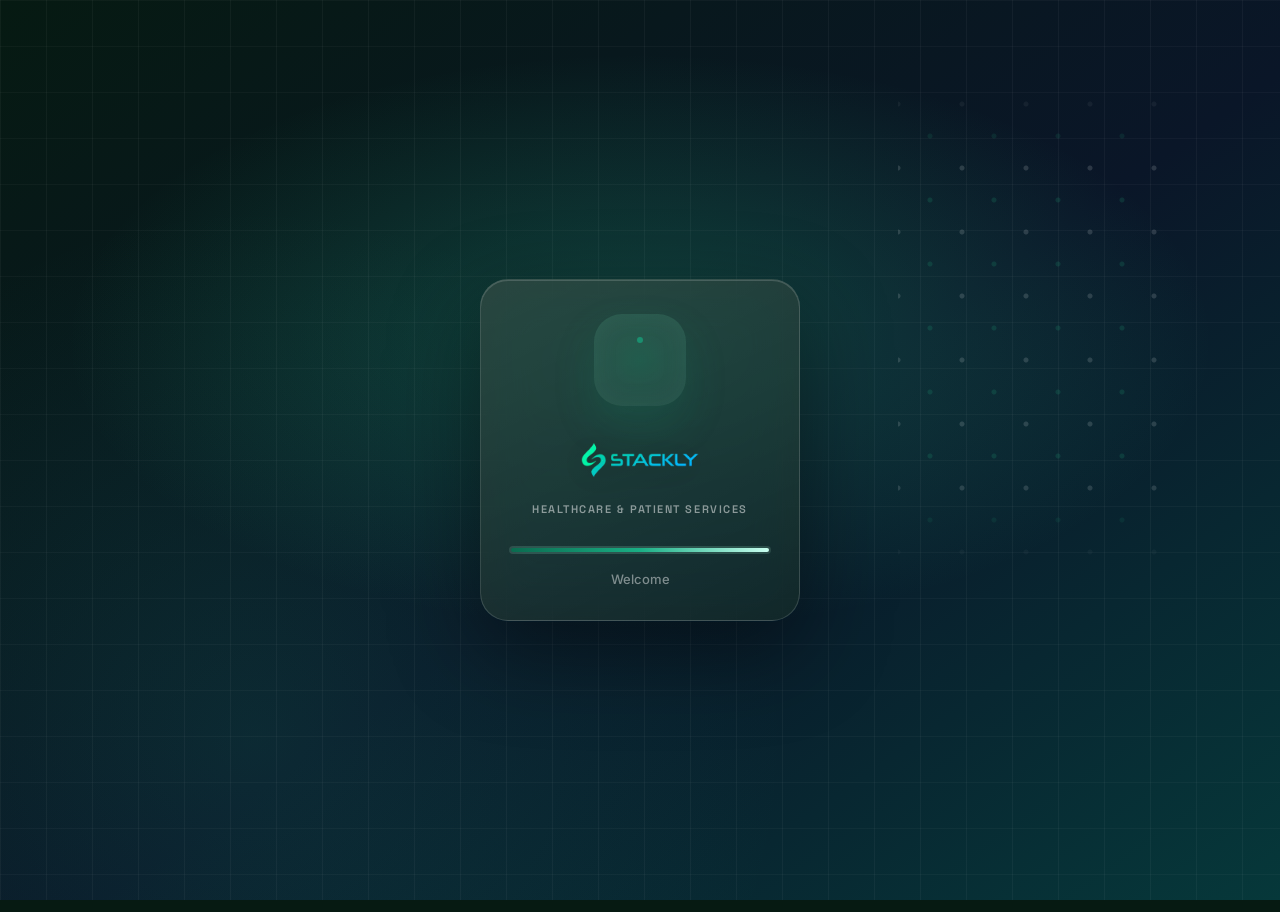
<file: signup.html>
<!DOCTYPE html>
<html lang="en">
<head>
  <meta charset="UTF-8">
  <meta name="viewport" content="width=device-width, initial-scale=1.0">
  <meta name="description" content="Create your MedCare Health account — Patient and clinician portal registration.">
  <title>Create Account | MedCare Health</title>
  <link rel="preconnect" href="https://fonts.googleapis.com">
  <link rel="preconnect" href="https://fonts.gstatic.com" crossorigin>
  <link href="https://fonts.googleapis.com/css2?family=Inter:wght@400;500;600;700&family=Space+Grotesk:wght@500;600;700&display=swap" rel="stylesheet">
  <link rel="stylesheet" href="css/preloader.css">
  <link rel="stylesheet" href="css/style.css">
  <link rel="stylesheet" href="css/auth.css">
  <link rel="stylesheet" href="css/responsive.css">
</head>
<body class="preloader-active auth-dark">
  <div id="preloader" class="preloader" role="status" aria-live="polite" aria-busy="true" aria-label="Loading">
    <div class="preloader__bg" aria-hidden="true"></div>
    <div class="preloader__inner">
      <div class="preloader__helix" aria-hidden="true">
        <svg class="preloader__dna" viewBox="0 0 64 64" fill="none"><path class="preloader__strand preloader__strand--a" d="M32 4 C20 16, 44 28, 32 40 C20 52, 44 60, 32 60" stroke="url(#sgA)" stroke-width="2.5" stroke-linecap="round"/><path class="preloader__strand preloader__strand--b" d="M32 4 C44 16, 20 28, 32 40 C44 52, 20 60, 32 60" stroke="url(#sgB)" stroke-width="2.5" stroke-linecap="round"/><circle class="preloader__node" cx="32" cy="12" r="3" fill="#1a8f6f"/><defs><linearGradient id="sgA" x1="0%" y1="0%" x2="0%" y2="100%"><stop offset="0%" stop-color="#1a8f6f"/><stop offset="100%" stop-color="#0d6e55"/></linearGradient><linearGradient id="sgB" x1="0%" y1="0%" x2="0%" y2="100%"><stop offset="0%" stop-color="#0d6e55"/><stop offset="100%" stop-color="#0a5440"/></linearGradient></defs></svg>
      </div>
      <img src="assets/stackly-logo.webp" alt="MedCare Health" class="preloader__logo" width="180" height="52">
      <p class="preloader__tagline">Healthcare &amp; Patient Services</p>
      <div class="preloader__bar" aria-hidden="true"><span class="preloader__bar-fill" id="preloaderBar"></span></div>
      <p class="preloader__status" id="preloaderStatus">Preparing your registration…</p>
    </div>
  </div>

  <main class="auth-screen page-reveal" id="main-content">
    <div class="auth-screen__bg" aria-hidden="true"></div>

    <div class="auth-wrap auth-wrap--signup">
      <div class="auth-card auth-card--signup">
        <header class="auth-card__header">
          <a href="login.html" class="auth-card__logo" aria-label="MedCare Health">
            <img src="assets/stackly-logo.webp" alt="MedCare Health" width="240" height="68">
          </a>
          <h1 class="auth-card__title auth-card__title--gradient">Create Your Account</h1>
          <p class="auth-card__subtitle">Join the MedCare patient &amp; clinician network</p>
        </header>

        <div class="auth-success" id="signupSuccess" role="status">
          <svg viewBox="0 0 24 24" fill="none" stroke="currentColor" stroke-width="2" aria-hidden="true"><path d="M22 11.08V12a10 10 0 11-5.93-9.14"/><path d="M22 4L12 14.01l-3-3"/></svg>
          Account created successfully!
        </div>

        <form class="auth-form" id="signupForm" novalidate>
          <div class="form-row form-row--split">
            <div class="form-group">
              <label for="signupName" class="form-label">Full Name</label>
              <input type="text" id="signupName" name="fullName" class="form-input" placeholder="Enter your name" autocomplete="name" required aria-describedby="signupNameError">
              <span class="form-error" id="signupNameError" role="alert"></span>
            </div>
            <div class="form-group">
              <label for="signupRole" class="form-label">Role</label>
              <div class="select-wrap">
                <select id="signupRole" name="accountType" class="form-select form-select--accent" data-role-select required aria-describedby="signupRoleError">
                  <option value="" disabled selected>Select</option>
                  <option value="researcher">Clinician</option>
                  <option value="user">Patient</option>
                </select>
              </div>
              <span class="form-error" id="signupRoleError" role="alert"></span>
            </div>
          </div>

          <div class="form-group">
            <label for="signupEmail" class="form-label">Email Address</label>
            <input type="email" id="signupEmail" name="email" class="form-input" placeholder="Enter your email" autocomplete="email" required aria-describedby="signupEmailError">
            <span class="form-error" id="signupEmailError" role="alert"></span>
          </div>

          <div class="form-group">
            <label for="signupOrg" class="form-label">Hospital / Clinic</label>
            <input type="text" id="signupOrg" name="organization" class="form-input" placeholder="Enter your hospital or clinic name" required aria-describedby="signupOrgError">
            <span class="form-error" id="signupOrgError" role="alert"></span>
          </div>

          <div class="form-row form-row--split">
            <div class="form-group">
              <label for="signupPassword" class="form-label">Password</label>
              <div class="input-wrap">
                <input type="password" id="signupPassword" name="password" class="form-input" placeholder="Min 8 chars" autocomplete="new-password" required minlength="6" aria-describedby="signupPasswordError">
                <button type="button" class="password-toggle" data-toggle-password aria-controls="signupPassword" aria-label="Show password" aria-pressed="false">
                  <span class="icon-show" hidden aria-hidden="true"><svg width="18" height="18" viewBox="0 0 24 24" fill="none" stroke="currentColor" stroke-width="2"><path d="M1 12s4-8 11-8 11 8 11 8-4 8-11 8-11-8-11-8z"/><circle cx="12" cy="12" r="3"/></svg></span>
                  <span class="icon-hide" aria-hidden="true"><svg width="18" height="18" viewBox="0 0 24 24" fill="none" stroke="currentColor" stroke-width="2"><path d="M17.94 17.94A10.07 10.07 0 0112 20c-7 0-11-8-11-8a18.45 18.45 0 015.06-5.94M9.9 4.24A9.12 9.12 0 0112 4c7 0 11 8 11 8a18.5 18.5 0 01-2.16 3.19m-6.72-1.07a3 3 0 11-4.24-4.24"/><path d="M1 1l22 22"/></svg></span>
                </button>
              </div>
              <span class="form-error" id="signupPasswordError" role="alert"></span>
            </div>
            <div class="form-group">
              <label for="signupConfirm" class="form-label">Confirm</label>
              <div class="input-wrap">
                <input type="password" id="signupConfirm" name="confirmPassword" class="form-input" placeholder="Repeat password" autocomplete="new-password" required aria-describedby="signupConfirmError">
                <button type="button" class="password-toggle" data-toggle-password aria-controls="signupConfirm" aria-label="Show password" aria-pressed="false">
                  <span class="icon-show" hidden aria-hidden="true"><svg width="18" height="18" viewBox="0 0 24 24" fill="none" stroke="currentColor" stroke-width="2"><path d="M1 12s4-8 11-8 11 8 11 8-4 8-11 8-11-8-11-8z"/><circle cx="12" cy="12" r="3"/></svg></span>
                  <span class="icon-hide" aria-hidden="true"><svg width="18" height="18" viewBox="0 0 24 24" fill="none" stroke="currentColor" stroke-width="2"><path d="M17.94 17.94A10.07 10.07 0 0112 20c-7 0-11-8-11-8a18.45 18.45 0 015.06-5.94M9.9 4.24A9.12 9.12 0 0112 4c7 0 11 8 11 8a18.5 18.5 0 01-2.16 3.19m-6.72-1.07a3 3 0 11-4.24-4.24"/><path d="M1 1l22 22"/></svg></span>
                </button>
              </div>
              <span class="form-error" id="signupConfirmError" role="alert"></span>
            </div>
          </div>

          <div class="form-group terms-group">
            <label class="checkbox-label">
              <input type="checkbox" id="signupTerms" name="terms" required aria-describedby="signupTermsError">
              <span>I agree to the <a href="404.html" class="auth-link">Terms of Service</a> &amp; <a href="404.html" class="auth-link">Privacy Policy</a></span>
            </label>
            <span class="form-error" id="signupTermsError" role="alert"></span>
          </div>

          <button type="submit" class="btn-auth btn-auth--gradient">Create My Account</button>
        </form>

        <p class="auth-footer-text">Already have an account? <a href="login.html" class="auth-link">Sign in here</a></p>
      </div>
    </div>
  </main>

  <script src="js/preloader.js"></script>
  <script src="js/auth.js"></script>
</body>
</html>
</file>
<file: css/preloader.css>
:root {
  --preloader-primary: #0d8a65;
  --preloader-primary-dark: #0a6b4f;
  --preloader-primary-light: #1aaf85;
  --preloader-bg-dark: #0a1628;
  --preloader-font-display: 'Space Grotesk', 'Inter', sans-serif;
}

.preloader {
  position: fixed;
  inset: 0;
  z-index: 10000;
  display: flex;
  align-items: center;
  justify-content: center;
  background: var(--preloader-bg-dark);
  transition: opacity 0.65s ease, visibility 0.65s ease;
}

.preloader--hidden {
  opacity: 0;
  visibility: hidden;
  pointer-events: none;
}

.preloader__bg {
  position: absolute;
  inset: 0;
  background:
    radial-gradient(ellipse 70% 50% at 50% 40%, rgba(13, 138, 101, 0.22) 0%, transparent 65%),
    radial-gradient(circle at 20% 80%, rgba(61, 127, 224, 0.08) 0%, transparent 40%),
    radial-gradient(circle at 80% 20%, rgba(9, 79, 181, 0.1) 0%, transparent 35%);
  pointer-events: none;
}

.preloader__inner {
  position: relative;
  z-index: 1;
  display: flex;
  flex-direction: column;
  align-items: center;
  text-align: center;
  width: min(100%, 320px);
  padding: 24px;
}

.preloader__helix {
  margin-bottom: 28px;
  animation: preloaderHelixFloat 3.2s ease-in-out infinite;
}

.preloader__dna {
  width: 64px;
  height: 64px;
  display: block;
}

.preloader__strand {
  stroke-dasharray: 120;
  stroke-dashoffset: 120;
  animation: preloaderStrandDraw 2.8s ease-in-out infinite alternate;
}

.preloader__strand--b {
  animation-delay: 0.35s;
}

.preloader__node {
  animation: preloaderNodePulse 2.2s ease-in-out infinite;
}

.preloader__node:nth-child(3) { animation-delay: 0.1s; }
.preloader__node:nth-child(4) { animation-delay: 0.25s; }
.preloader__node:nth-child(5) { animation-delay: 0.4s; }
.preloader__node:nth-child(6) { animation-delay: 0.55s; }
.preloader__node:nth-child(7) { animation-delay: 0.7s; }
.preloader__node:nth-child(8) { animation-delay: 0.85s; }

.preloader__logo {
  height: 52px;
  width: auto;
  max-width: 200px;
  margin-bottom: 14px;
  filter: drop-shadow(0 4px 16px rgba(0, 0, 0, 0.35)) brightness(1.06);
  animation: preloaderLogoPulse 2.4s ease-in-out infinite;
}

.preloader__tagline {
  font-family: var(--preloader-font-display);
  font-size: 0.6875rem;
  font-weight: 600;
  letter-spacing: 0.14em;
  text-transform: uppercase;
  color: rgba(255, 255, 255, 0.5);
  margin-bottom: 28px;
}

.preloader__bar {
  width: 100%;
  height: 3px;
  background: rgba(255, 255, 255, 0.1);
  border-radius: 4px;
  overflow: hidden;
  margin-bottom: 14px;
}

.preloader__bar-fill {
  display: block;
  height: 100%;
  width: 0;
  border-radius: 4px;
  background: linear-gradient(90deg, var(--preloader-primary-dark), var(--preloader-primary-light));
  box-shadow: 0 0 12px rgba(61, 127, 224, 0.5);
  transition: width 0.5s ease;
}

.preloader__status {
  font-size: 0.8125rem;
  font-weight: 500;
  color: rgba(255, 255, 255, 0.45);
  min-height: 1.25em;
}

@keyframes preloaderHelixFloat {
  0%, 100% { transform: translateY(0); }
  50% { transform: translateY(-6px); }
}

@keyframes preloaderStrandDraw {
  0% { stroke-dashoffset: 120; opacity: 0.5; }
  100% { stroke-dashoffset: 0; opacity: 1; }
}

@keyframes preloaderNodePulse {
  0%, 100% { opacity: 0.55; transform: scale(0.9); }
  50% { opacity: 1; transform: scale(1); }
}

@keyframes preloaderLogoPulse {
  0%, 100% { opacity: 1; transform: scale(1); }
  50% { opacity: 0.92; transform: scale(1.02); }
}

body.preloader-active {
  overflow: hidden;
}

/* Premium glass healthcare preloader */
.preloader {
  overflow: hidden;
  background: #061a12;
}

.preloader__bg {
  background:
    linear-gradient(90deg, rgba(255, 255, 255, 0.04) 1px, transparent 1px),
    linear-gradient(180deg, rgba(255, 255, 255, 0.032) 1px, transparent 1px),
    radial-gradient(ellipse 70% 50% at 50% 38%, rgba(39, 201, 142, 0.26), transparent 64%),
    radial-gradient(circle at 20% 82%, rgba(26, 175, 133, 0.13), transparent 42%),
    linear-gradient(145deg, #061a12 0%, #0a1628 54%, #06383a 100%);
  background-size: 46px 46px, 46px 46px, auto, auto, auto;
  animation: premiumPreloaderGrid 18s linear infinite;
}

.preloader::before,
.preloader::after {
  content: '';
  position: absolute;
  pointer-events: none;
}

.preloader::before {
  width: min(72vmin, 560px);
  height: min(72vmin, 560px);
  border-radius: 50%;
  border: 1px solid rgba(39, 201, 142, 0.18);
  background: radial-gradient(circle, rgba(39, 201, 142, 0.13), transparent 62%);
  box-shadow: inset 0 0 76px rgba(39, 201, 142, 0.08), 0 0 90px rgba(39, 201, 142, 0.12);
  animation: premiumPreloaderOrbit 8s ease-in-out infinite;
}

.preloader::after {
  width: 280px;
  height: 500px;
  right: 8%;
  top: 8%;
  opacity: 0.2;
  background:
    radial-gradient(circle, rgba(255, 255, 255, 0.7) 0 2px, transparent 3px) 32px 0 / 64px 64px,
    radial-gradient(circle, rgba(39, 201, 142, 0.72) 0 2px, transparent 3px) 0 32px / 64px 64px;
  mask-image: linear-gradient(to bottom, transparent, #000 18%, #000 82%, transparent);
  animation: premiumPreloaderDna 10s ease-in-out infinite;
}

.preloader__inner {
  padding: 34px 28px 30px;
  border: 1px solid rgba(255, 255, 255, 0.14);
  border-radius: 28px;
  background:
    linear-gradient(155deg, rgba(255, 255, 255, 0.14), rgba(255, 255, 255, 0.052)),
    rgba(6, 26, 18, 0.58);
  box-shadow: 0 30px 90px rgba(0, 0, 0, 0.42), inset 0 1px 0 rgba(255, 255, 255, 0.16);
  backdrop-filter: blur(24px) saturate(150%);
  -webkit-backdrop-filter: blur(24px) saturate(150%);
  overflow: hidden;
}

.preloader__inner::before {
  content: '';
  position: absolute;
  inset: 0;
  background: linear-gradient(110deg, transparent, rgba(255, 255, 255, 0.16), transparent);
  transform: translateX(-120%);
  animation: premiumPreloaderShine 4s ease-in-out infinite;
}

.preloader__helix {
  width: 92px;
  height: 92px;
  display: grid;
  place-items: center;
  border-radius: 28px;
  background: radial-gradient(circle, rgba(39, 201, 142, 0.18), rgba(255, 255, 255, 0.06));
  box-shadow: inset 0 0 24px rgba(39, 201, 142, 0.12), 0 20px 42px rgba(13, 138, 101, 0.2);
}

.preloader__bar {
  height: 8px;
  padding: 2px;
  border-radius: 999px;
}

.preloader__bar-fill {
  background: linear-gradient(90deg, var(--preloader-primary-dark), var(--preloader-primary-light), #c9fff0);
  box-shadow: 0 0 18px rgba(39, 201, 142, 0.65);
}

@keyframes premiumPreloaderGrid {
  from { background-position: 0 0, 0 0, center, center, center; }
  to { background-position: 46px 46px, -46px 46px, center, center, center; }
}

@keyframes premiumPreloaderOrbit {
  0%, 100% { transform: rotate(0deg) scale(1); opacity: 0.82; }
  50% { transform: rotate(18deg) scale(1.06); opacity: 1; }
}

@keyframes premiumPreloaderDna {
  0%, 100% { transform: translateY(0) rotate(8deg); }
  50% { transform: translateY(-34px) rotate(2deg); }
}

@keyframes premiumPreloaderShine {
  0%, 40% { transform: translateX(-120%); }
  70%, 100% { transform: translateX(120%); }
}

@media (prefers-reduced-motion: reduce) {
  .preloader__bg,
  .preloader::before,
  .preloader::after,
  .preloader__inner::before {
    animation: none !important;
  }
}

@media (max-width: 480px) {
  .preloader__inner {
    padding: 20px 16px;
  }

  .preloader__logo {
    height: 44px;
  }

  .preloader__dna {
    width: 52px;
    height: 52px;
  }

  .preloader__tagline {
    font-size: 0.625rem;
    margin-bottom: 22px;
  }

  .preloader__status {
    font-size: 0.75rem;
  }
}

@media (prefers-reduced-motion: reduce) {
  .preloader__helix,
  .preloader__logo,
  .preloader__strand,
  .preloader__node {
    animation: none !important;
  }

  .preloader__strand {
    stroke-dashoffset: 0;
    opacity: 1;
  }

  .preloader__node {
    opacity: 1;
    transform: none;
  }
}
</file>
<file: css/style.css>
:root {
  --primary: #0d8a65;
  --primary-dark: #0a6b4f;
  --primary-light: #1aaf85;
  --secondary: #1e7b5e;
  --accent: #27c98e;
  --bg: #F7FAFC;
  --bg-dark: #061a12;
  --text: #1F2937;
  --text-light: #6B7280;
  --text-muted: #9CA3AF;
  --white: #ffffff;
  --glass: rgba(255, 255, 255, 0.08);
  --glass-border: rgba(255, 255, 255, 0.15);
  --shadow-sm: 0 2px 8px rgba(13, 138, 101, 0.08);
  --shadow-md: 0 8px 30px rgba(13, 138, 101, 0.12);
  --shadow-lg: 0 20px 60px rgba(13, 138, 101, 0.15);
  --shadow-xl: 0 25px 80px rgba(0, 0, 0, 0.2);
  --radius-sm: 8px;
  --radius-md: 12px;
  --radius-lg: 20px;
  --radius-xl: 28px;
  --transition: all 0.35s cubic-bezier(0.4, 0, 0.2, 1);
  --font-body: 'Inter', -apple-system, BlinkMacSystemFont, sans-serif;
  --font-display: 'Space Grotesk', 'Inter', sans-serif;
}

*, *::before, *::after {
  margin: 0;
  padding: 0;
  box-sizing: border-box;
}

html {
  scroll-behavior: smooth;
  overflow-x: clip;
}

body {
  font-family: var(--font-body);
  font-size: 16px;
  line-height: 1.7;
  color: var(--text);
  background: var(--bg);
  overflow-x: hidden;
  -webkit-font-smoothing: antialiased;
}

img {
  max-width: 100%;
  height: auto;
  display: block;
}

a {
  text-decoration: none;
  color: inherit;
  transition: var(--transition);
}

ul {
  list-style: none;
}

button,
input,
select,
textarea {
  font: inherit;
  color: inherit;
}

button {
  cursor: pointer;
  border: none;
  background: none;
}

:focus-visible {
  outline: 2px solid var(--accent);
  outline-offset: 3px;
}

.gradient-text {
  background: linear-gradient(135deg, #b7f5e0 0%, #27c98e 52%, #c9fff0 100%);
  -webkit-background-clip: text;
  -webkit-text-fill-color: transparent;
  background-clip: text;
}

.gradient-text--brand {
  background: linear-gradient(135deg, var(--primary) 0%, var(--secondary) 50%, var(--accent) 100%);
  background-size: 200% auto;
  -webkit-background-clip: text;
  -webkit-text-fill-color: transparent;
  background-clip: text;
  animation: gradientShift 6s ease infinite;
}

@keyframes gradientShift {
  0%, 100% { background-position: 0% center; }
  50% { background-position: 100% center; }
}

.btn {
  display: inline-flex;
  align-items: center;
  justify-content: center;
  gap: 8px;
  padding: 12px 28px;
  font-family: var(--font-body);
  font-size: 0.9375rem;
  font-weight: 600;
  border-radius: 50px;
  border: 2px solid transparent;
  cursor: pointer;
  transition: var(--transition);
  white-space: nowrap;
}

.btn--primary {
  background: linear-gradient(135deg, var(--primary), var(--primary-light));
  color: var(--white);
  box-shadow: 0 4px 20px rgba(11, 94, 215, 0.35);
}

.btn--primary:hover {
  transform: translateY(-2px);
  box-shadow: 0 8px 30px rgba(11, 94, 215, 0.45);
}

.btn--secondary {
  background: linear-gradient(135deg, var(--secondary), var(--accent));
  color: var(--white);
  box-shadow: 0 4px 20px rgba(0, 168, 168, 0.3);
}

.btn--secondary:hover {
  transform: translateY(-2px);
  box-shadow: 0 8px 30px rgba(0, 168, 168, 0.4);
}

.btn--outline {
  background: transparent;
  color: var(--white);
  border-color: rgba(255, 255, 255, 0.4);
  backdrop-filter: blur(8px);
}

.btn--outline:hover {
  background: rgba(255, 255, 255, 0.12);
  border-color: rgba(255, 255, 255, 0.6);
  transform: translateY(-2px);
}

.btn--ghost {
  background: rgba(11, 94, 215, 0.08);
  color: var(--primary);
  border: 1px solid rgba(11, 94, 215, 0.15);
}

.btn--ghost:hover {
  background: rgba(11, 94, 215, 0.14);
  transform: translateY(-2px);
}

.btn--full {
  width: 100%;
}

.btn--lg {
  padding: 16px 36px;
  font-size: 1rem;
}

.btn--sm {
  padding: 8px 18px;
  font-size: 0.8125rem;
}

.sr-only {
  position: absolute;
  width: 1px;
  height: 1px;
  padding: 0;
  margin: -1px;
  overflow: hidden;
  clip: rect(0, 0, 0, 0);
  white-space: nowrap;
  border: 0;
}

.page-reveal {
  opacity: 0;
  transform: translateY(12px);
  transition: opacity 0.6s ease, transform 0.6s ease;
}

.page-reveal--ready {
  opacity: 1;
  transform: translateY(0);
}


.entry-page {
  min-height: 100vh;
  display: flex;
  align-items: center;
  justify-content: center;
  background: var(--bg-dark);
  position: relative;
  overflow: hidden;
}

.entry-page__bg {
  position: absolute;
  inset: 0;
  background:
    radial-gradient(ellipse 60% 50% at 50% 30%, rgba(11, 94, 215, 0.25) 0%, transparent 70%),
    radial-gradient(circle at 15% 85%, rgba(20, 214, 196, 0.12) 0%, transparent 45%),
    linear-gradient(180deg, var(--bg-dark) 0%, #0d2847 100%);
}

.entry-page__blur {
  position: absolute;
  border-radius: 50%;
  filter: blur(80px);
  opacity: 0.35;
  animation: blurFloat 12s ease-in-out infinite;
}

.entry-page__blur--1 {
  width: 320px;
  height: 320px;
  background: var(--primary);
  top: 10%;
  left: -8%;
}

.entry-page__blur--2 {
  width: 280px;
  height: 280px;
  background: var(--accent);
  bottom: 5%;
  right: -5%;
  animation-delay: -4s;
}

@keyframes blurFloat {
  0%, 100% { transform: translate(0, 0); }
  50% { transform: translate(20px, -15px); }
}

.entry-page__content {
  position: relative;
  z-index: 1;
  text-align: center;
  padding: 32px 24px;
  max-width: 480px;
}

.entry-page__logo {
  height: 56px;
  width: auto;
  margin: 0 auto 24px;
}

.entry-page__title {
  font-family: var(--font-display);
  font-size: clamp(1.5rem, 4vw, 2rem);
  font-weight: 700;
  color: var(--white);
  margin-bottom: 12px;
}

.entry-page__text {
  color: rgba(255, 255, 255, 0.65);
  margin-bottom: 28px;
  font-size: 0.9375rem;
}

.entry-page__spinner {
  width: 36px;
  height: 36px;
  margin: 0 auto;
  border: 3px solid rgba(255, 255, 255, 0.15);
  border-top-color: var(--accent);
  border-radius: 50%;
  animation: spin 0.9s linear infinite;
}

@keyframes spin {
  to { transform: rotate(360deg); }
}

.error-page {
  min-height: 100vh;
  display: flex;
  align-items: center;
  justify-content: center;
  position: relative;
  background: var(--bg-dark);
  overflow: hidden;
}

.error-page__bg {
  position: absolute;
  inset: 0;
  background:
    radial-gradient(ellipse 70% 50% at 50% 35%, rgba(11, 94, 215, 0.22) 0%, transparent 65%),
    linear-gradient(160deg, var(--bg-dark) 0%, #0d2847 50%, #0a3d5c 100%);
}

.error-page__particles {
  position: absolute;
  inset: 0;
  overflow: hidden;
  pointer-events: none;
}

.particle {
  position: absolute;
  width: 4px;
  height: 4px;
  background: var(--accent);
  border-radius: 50%;
  opacity: 0.35;
  animation: particleFloat 8s ease-in-out infinite;
}

@keyframes particleFloat {
  0%, 100% { transform: translateY(0) scale(1); opacity: 0.3; }
  50% { transform: translateY(-28px) scale(1.15); opacity: 0.65; }
}

.error-page__dna {
  position: absolute;
  opacity: 0.1;
  pointer-events: none;
}

.error-page__dna--left {
  left: 4%;
  top: 18%;
  width: 140px;
  animation: dnaDrift 10s ease-in-out infinite;
}

.error-page__dna--right {
  right: 4%;
  bottom: 12%;
  width: 120px;
  animation: dnaDrift 12s ease-in-out infinite reverse;
}

@keyframes dnaDrift {
  0%, 100% { transform: translateY(0); }
  50% { transform: translateY(-18px); }
}

.error-content {
  position: relative;
  z-index: 2;
  text-align: center;
  padding: 40px 24px;
  max-width: 560px;
}

.error-content__code {
  font-family: var(--font-display);
  font-size: clamp(5rem, 18vw, 9rem);
  font-weight: 800;
  line-height: 1;
  margin-bottom: 16px;
  background: linear-gradient(135deg, #b7f5e0 0%, #27c98e 52%, #c9fff0 100%);
  -webkit-background-clip: text;
  -webkit-text-fill-color: transparent;
  background-clip: text;
}

.error-content__title {
  font-family: var(--font-display);
  font-size: clamp(1.5rem, 4vw, 2rem);
  font-weight: 700;
  color: var(--white);
  margin-bottom: 14px;
}

.error-content__message {
  font-size: 1rem;
  color: rgba(255, 255, 255, 0.65);
  line-height: 1.8;
  margin-bottom: 32px;
}

.error-actions {
  display: flex;
  flex-wrap: wrap;
  gap: 14px;
  justify-content: center;
}

/* Premium glass UI layer */
:root {
  --premium-glass: rgba(255, 255, 255, 0.72);
  --premium-glass-strong: rgba(255, 255, 255, 0.86);
  --premium-glass-dark: rgba(6, 26, 18, 0.66);
  --premium-stroke: rgba(255, 255, 255, 0.58);
  --premium-shadow: 0 24px 70px rgba(6, 26, 18, 0.16);
  --premium-shadow-deep: 0 32px 90px rgba(6, 18, 28, 0.36);
}

.entry-page__bg,
.error-page__bg {
  background:
    linear-gradient(90deg, rgba(255, 255, 255, 0.045) 1px, transparent 1px),
    linear-gradient(180deg, rgba(255, 255, 255, 0.035) 1px, transparent 1px),
    radial-gradient(ellipse 70% 56% at 50% 25%, rgba(39, 201, 142, 0.24), transparent 66%),
    radial-gradient(circle at 14% 86%, rgba(26, 175, 133, 0.14), transparent 42%),
    linear-gradient(155deg, #061a12 0%, #0a2836 55%, #063b3d 100%);
  background-size: 52px 52px, 52px 52px, auto, auto, auto;
  animation: premiumGridDrift 18s linear infinite;
}

.entry-page__content,
.error-content {
  padding: 38px 30px;
  border: 1px solid rgba(255, 255, 255, 0.14);
  border-radius: var(--radius-xl);
  background: linear-gradient(155deg, rgba(255, 255, 255, 0.13), rgba(255, 255, 255, 0.045));
  box-shadow: var(--premium-shadow-deep), inset 0 1px 0 rgba(255, 255, 255, 0.16);
  backdrop-filter: blur(24px);
  -webkit-backdrop-filter: blur(24px);
}

.entry-page__spinner {
  width: 42px;
  height: 42px;
  border-width: 4px;
  box-shadow: 0 0 32px rgba(39, 201, 142, 0.35);
}

@keyframes premiumGridDrift {
  from { background-position: 0 0, 0 0, center, center, center; }
  to { background-position: 52px 52px, -52px 52px, center, center, center; }
}
</file>
<file: css/responsive.css>
@media (max-width: 1200px) {
  .stats-grid {
    grid-template-columns: repeat(2, 1fr);
  }

  .dashboard-grid {
    grid-template-columns: 1fr;
  }

  .dashboard-welcome--hero {
    padding: 22px 24px;
  }
}

@media (max-width: 768px) {
  .auth-screen {
    padding: max(12px, env(safe-area-inset-top)) 14px max(12px, env(safe-area-inset-bottom));
    align-items: center;
  }

  .auth-wrap,
  .auth-wrap--signup {
    max-width: 100%;
    max-height: calc(100dvh - 24px);
  }

  .auth-card {
    padding: 24px 20px 20px;
    border-radius: var(--radius-lg);
  }

  .auth-card--signup {
    padding: 18px 18px 16px;
  }

  .auth-card__header {
    margin-bottom: 12px;
  }

  .auth-card--signup .auth-card__header {
    margin-bottom: 10px;
  }

  .auth-card__logo {
    margin-bottom: 4px;
  }

  .auth-card--signup .auth-card__logo {
    margin-bottom: 2px;
  }

  .auth-card__logo img {
    height: 54px;
  }

  .auth-card--signup .auth-card__logo img {
    height: 50px;
  }

  .auth-form {
    gap: 12px;
  }

  .auth-card--signup .auth-form {
    gap: 10px;
  }

  .form-row--split {
    grid-template-columns: 1fr 1fr;
    gap: 10px;
  }

  .form-input,
  .form-select {
    padding: 10px 12px;
    font-size: 16px;
  }

  .auth-card--signup .form-input,
  .auth-card--signup .form-select {
    padding: 9px 11px;
    font-size: 16px;
  }

  .btn-auth {
    padding: 12px 20px;
    min-height: 44px;
  }

  .auth-footer-text {
    margin-top: 12px;
  }
}

@media (max-width: 480px) {
  .auth-card__title {
    font-size: 1.25rem;
  }

  .auth-card__subtitle {
    font-size: 0.75rem;
  }

  .auth-card--signup .form-row--split {
    grid-template-columns: 1fr 1fr;
    gap: 8px;
  }

  .form-label {
    font-size: 0.625rem;
  }

  .checkbox-label {
    font-size: 0.75rem;
  }
}

@media (max-height: 700px) {
  .auth-card {
    padding: 18px 20px 16px;
  }

  .auth-card--signup {
    padding: 14px 16px 12px;
  }

  .auth-card__header {
    margin-bottom: 10px;
  }

  .auth-card__logo {
    margin-bottom: 2px;
  }

  .auth-card__logo img {
    height: 46px;
  }

  .auth-card--signup .auth-card__logo img {
    height: 42px;
  }

  .auth-card__title {
    font-size: 1.2rem;
    margin-bottom: 2px;
  }

  .auth-card__subtitle {
    font-size: 0.75rem;
  }

  .auth-form {
    gap: 10px;
  }

  .auth-card--signup .auth-form {
    gap: 8px;
  }

  .form-group {
    gap: 4px;
  }

  .form-input,
  .form-select {
    padding: 8px 11px;
  }

  .btn-auth {
    padding: 10px 18px;
    font-size: 0.8125rem;
  }

  .auth-footer-text {
    margin-top: 10px;
    font-size: 0.75rem;
  }
}

@media (min-width: 1025px) {
  .sidebar {
    transform: translateX(0);
  }

  .dashboard-main {
    margin-left: 260px;
    width: calc(100% - 260px);
  }

  .topbar__toggle {
    display: none !important;
  }

  .sidebar-overlay {
    display: none !important;
  }
}

@media (max-width: 1024px) {
  .sidebar {
    width: min(280px, 88vw);
    transform: translateX(-100%);
    box-shadow: none;
  }

  .sidebar.is-open {
    transform: translateX(0);
    box-shadow: 8px 0 40px rgba(0, 0, 0, 0.35);
  }

  .dashboard-main {
    margin-left: 0;
    width: 100%;
  }

  .topbar__toggle {
    display: flex;
    min-width: 44px;
    min-height: 44px;
  }

  .topbar__search {
    max-width: none;
    flex: 1;
    min-width: 0;
  }

  .topbar .sidebar__logo {
    max-width: 110px;
  }

  .topbar .sidebar__logo img {
    height: 36px;
    width: auto;
  }

  .profile-btn__info {
    display: none;
  }

  .profile-btn {
    padding: 4px;
    min-width: 44px;
    min-height: 44px;
    justify-content: center;
  }

  .profile-btn__chevron {
    display: none;
  }

  .topbar__icon-btn {
    min-width: 44px;
    min-height: 44px;
  }

  .dropdown--profile {
    position: fixed;
    left: 16px;
    right: 16px;
    top: auto;
    bottom: max(20px, env(safe-area-inset-bottom));
    width: auto;
    min-width: 0;
    max-width: none;
    border-radius: var(--radius-xl);
    z-index: 400;
    box-shadow: 0 20px 60px rgba(10, 22, 40, 0.35);
  }

  .dropdown--profile.is-open {
    transform: translateY(0);
  }

  .dropdown:not(.dropdown--profile) {
    right: 0;
    left: auto;
    max-width: calc(100vw - 32px);
  }
}


@media (max-width: 768px) {
  .dashboard-content {
    padding: 16px max(16px, env(safe-area-inset-right)) 24px max(16px, env(safe-area-inset-left));
  }

  .topbar {
    padding: 12px 16px;
    gap: 10px;
    flex-wrap: nowrap;
  }

  .topbar__actions {
    gap: 8px;
    flex-shrink: 0;
  }

  .role-badge {
    display: none;
  }

  .stats-grid {
    grid-template-columns: 1fr 1fr;
    gap: 12px;
  }

  .stat-card {
    padding: 16px;
  }

  .stat-card__value {
    font-size: 1.375rem;
  }

  .stat-card__icon {
    width: 40px;
    height: 40px;
    margin-bottom: 10px;
  }

  .dashboard-welcome--hero {
    flex-direction: column;
    align-items: flex-start;
    padding: 20px 18px;
    gap: 16px;
  }

  .dashboard-welcome__badge {
    align-self: flex-end;
    width: 48px;
    height: 48px;
  }

  .dashboard-welcome__email {
    font-size: 0.8125rem;
  }

  .user-widgets {
    grid-template-columns: 1fr;
    gap: 16px;
  }

  .panel {
    padding: 18px 16px;
  }

  .panel__header {
    flex-wrap: wrap;
  }

  .cta-banner {
    flex-direction: column;
    text-align: center;
    padding: 22px 18px;
    gap: 16px;
  }

  .cta-banner__actions {
    flex-direction: column;
    width: 100%;
  }

  .cta-banner__actions .btn {
    width: 100%;
    min-height: 48px;
  }

  .dashboard-toast {
    left: 20px;
    right: 20px;
    bottom: 20px;
    max-width: none;
  }

  .data-table th,
  .data-table td {
    padding: 10px 12px;
    font-size: 0.8125rem;
  }

  .sidebar__logo-text {
    display: none;
  }

  .sidebar__header {
    padding: 18px 16px;
  }

  .message-preview__snippet {
    max-width: 160px;
  }

  .chart-area {
    height: 200px;
  }

  .quick-action {
    min-height: 48px;
  }
}

@media (max-width: 480px) {
  .stats-grid {
    grid-template-columns: 1fr;
  }

  .topbar__search {
    order: 3;
    flex: 1 1 100%;
    width: 100%;
  }

  .topbar .sidebar__logo {
    max-width: 96px;
  }

  .topbar .sidebar__logo img {
    height: 28px;
    width: auto;
  }

  .topbar {
    flex-wrap: wrap;
  }

  .topbar__toggle {
    order: 0;
  }

  .topbar__actions {
    order: 1;
    margin-left: auto;
  }

  .dropdown:not(.dropdown--profile) {
    min-width: min(280px, calc(100vw - 24px));
    right: -4px;
  }

  .chart-area {
    height: 180px;
    gap: 6px;
  }

  .chart-bar__fill {
    max-width: 28px;
  }

  .dashboard-welcome h1 {
    font-size: 1.35rem;
  }

  .sidebar__profile {
    margin: 12px 12px 6px;
    padding: 12px;
  }

  .appointment-card {
    flex-direction: column;
    align-items: flex-start;
  }

  .health-score__ring {
    width: 120px;
    height: 120px;
  }
}

@media (max-width: 360px) {
  .auth-screen {
    padding-left: 14px;
    padding-right: 14px;
  }

  .topbar__search input {
    font-size: 16px;
    padding-left: 38px;
  }

  .sidebar {
    width: 100%;
    max-width: 100%;
  }

  .dropdown--profile {
    left: 12px;
    right: 12px;
  }
}

@media (max-width: 768px) {
  .error-actions {
    flex-direction: column;
    width: 100%;
    max-width: 280px;
    margin: 0 auto;
  }

  .error-actions .btn {
    width: 100%;
    min-height: 48px;
  }

  .error-content__code {
    font-size: clamp(4rem, 22vw, 7rem);
  }
}

@media (min-width: 1025px) {
  .profile-btn__info {
    display: block;
  }

  .profile-btn__chevron {
    display: flex;
  }
}

@media (prefers-reduced-motion: reduce) {
  .sidebar,
  .stat-card,
  .quick-action,
  .auth-panel__blur {
    transition: none !important;
    animation: none !important;
  }
}
</file>
<file: css/dashboard.css>
.dashboard-layout {
  display: flex;
  min-height: 100vh;
  min-height: 100dvh;
  background:
    radial-gradient(ellipse 80% 50% at 100% 0%, rgba(13, 138, 101, 0.06) 0%, transparent 50%),
    radial-gradient(ellipse 60% 40% at 0% 100%, rgba(20, 214, 196, 0.05) 0%, transparent 45%),
    var(--bg);
}

.sidebar {
  position: fixed;
  top: 0;
  left: 0;
  bottom: 0;
  width: 260px;
  height: 100vh;
  height: 100dvh;
  max-height: 100dvh;
  z-index: 200;
  background: rgba(10, 22, 40, 0.97);
  backdrop-filter: blur(20px);
  -webkit-backdrop-filter: blur(20px);
  border-right: 1px solid var(--glass-border);
  display: flex;
  flex-direction: column;
  overflow: hidden;
  transition: transform 0.35s cubic-bezier(0.4, 0, 0.2, 1);
}

.sidebar__header {
  padding: 24px 22px;
  border-bottom: 1px solid rgba(255, 255, 255, 0.08);
  flex-shrink: 0;
  display: flex;
  justify-content: center;
}

.sidebar__logo {
  display: flex;
  align-items: center;
  justify-content: center;
  gap: 10px;
}

.sidebar__logo img {
  height: 42px;
  width: auto;
}

.sidebar__logo-text {
  font-family: var(--font-display);
  font-size: 0.9375rem;
  font-weight: 600;
  color: var(--white);
  line-height: 1.3;
}

.sidebar__logo-text span {
  display: block;
  font-size: 0.6875rem;
  font-weight: 500;
  color: rgba(255, 255, 255, 0.45);
  letter-spacing: 0.04em;
}

.sidebar__profile {
  display: flex;
  align-items: center;
  gap: 12px;
  margin: 16px 14px 8px;
  padding: 14px;
  background: rgba(255, 255, 255, 0.06);
  border: 1px solid rgba(255, 255, 255, 0.1);
  border-radius: var(--radius-md);
  flex-shrink: 0;
}

.sidebar__profile-avatar {
  width: 42px;
  height: 42px;
  border-radius: 12px;
  background: linear-gradient(135deg, var(--primary), var(--accent));
  display: flex;
  align-items: center;
  justify-content: center;
  font-weight: 700;
  font-size: 0.875rem;
  color: var(--white);
  flex-shrink: 0;
  box-shadow: 0 4px 14px rgba(13, 138, 101, 0.35);
}

.sidebar__profile-info {
  min-width: 0;
  flex: 1;
}

.sidebar__profile-name {
  display: block;
  font-size: 0.875rem;
  font-weight: 600;
  color: var(--white);
  white-space: nowrap;
  overflow: hidden;
  text-overflow: ellipsis;
}

.sidebar__profile-email {
  display: block;
  font-size: 0.6875rem;
  color: rgba(255, 255, 255, 0.5);
  white-space: nowrap;
  overflow: hidden;
  text-overflow: ellipsis;
  margin-top: 2px;
}

.sidebar__nav {
  flex: 1;
  min-height: 0;
  padding: 12px 14px 20px;
  overflow-y: auto;
  overflow-x: hidden;
  -webkit-overflow-scrolling: touch;
}

.sidebar__label {
  font-size: 0.6875rem;
  font-weight: 600;
  letter-spacing: 0.1em;
  text-transform: uppercase;
  color: rgba(255, 255, 255, 0.35);
  padding: 8px 12px 10px;
}

.sidebar__link {
  display: flex;
  align-items: center;
  gap: 12px;
  width: 100%;
  padding: 12px 14px;
  border: none;
  border-radius: var(--radius-md);
  font-family: inherit;
  font-size: 0.875rem;
  font-weight: 500;
  color: rgba(255, 255, 255, 0.65);
  margin-bottom: 4px;
  background: transparent;
  text-align: left;
  cursor: pointer;
  transition: var(--transition);
}

a.sidebar__link {
  text-decoration: none;
}

.sidebar__link svg {
  width: 20px;
  height: 20px;
  flex-shrink: 0;
  opacity: 0.75;
}

.sidebar__link:hover {
  background: rgba(255, 255, 255, 0.08);
  color: var(--white);
}

.sidebar__link.is-active {
  background: linear-gradient(135deg, rgba(13, 138, 101, 0.35), rgba(20, 214, 196, 0.15));
  color: var(--white);
  border: 1px solid rgba(61, 127, 224, 0.3);
}

.sidebar__link.is-active svg {
  opacity: 1;
  color: var(--accent);
}

.sidebar__footer {
  padding: 16px 14px max(24px, env(safe-area-inset-bottom));
  border-top: 1px solid rgba(255, 255, 255, 0.08);
  flex-shrink: 0;
  margin-top: auto;
}

.sidebar__logout {
  display: flex;
  align-items: center;
  gap: 12px;
  width: 100%;
  padding: 12px 14px;
  border-radius: var(--radius-md);
  font-size: 0.875rem;
  font-weight: 500;
  color: rgba(255, 255, 255, 0.55);
  transition: var(--transition);
}

.sidebar__logout:hover {
  background: rgba(239, 68, 68, 0.15);
  color: #FCA5A5;
}

.sidebar-overlay {
  display: none;
  position: fixed;
  inset: 0;
  background: rgba(10, 22, 40, 0.55);
  backdrop-filter: blur(4px);
  -webkit-backdrop-filter: blur(4px);
  z-index: 150;
  opacity: 0;
  transition: opacity 0.35s ease;
}

.sidebar-overlay.is-visible {
  display: block;
  opacity: 1;
}

body.sidebar-open {
  overflow: hidden;
}

.dashboard-main {
  flex: 1;
  margin-left: 260px;
  min-height: 100vh;
  display: flex;
  flex-direction: column;
}

.dashboard-main.page-reveal {
  opacity: 0;
  transform: none;
  transition: opacity 0.6s ease;
}

.dashboard-main.page-reveal--ready {
  opacity: 1;
  transform: none;
}

.topbar {
  position: sticky;
  top: 0;
  z-index: 100;
  display: flex;
  align-items: center;
  gap: 16px;
  padding: 16px 28px;
  background: rgba(247, 250, 252, 0.9);
  backdrop-filter: blur(16px);
  border-bottom: 1px solid rgba(13, 138, 101, 0.08);
  overflow: visible;
}

.topbar__toggle {
  display: none;
  width: 42px;
  height: 42px;
  align-items: center;
  justify-content: center;
  border-radius: var(--radius-md);
  background: var(--white);
  border: 1px solid #E5E7EB;
  color: var(--text);
  flex-shrink: 0;
}

.topbar__toggle svg {
  width: 22px;
  height: 22px;
}

.topbar__search {
  flex: 1;
  max-width: 400px;
  position: relative;
}

.topbar .sidebar__logo {
  display: inline-flex;
  align-items: center;
  justify-content: center;
  flex: 0 0 auto;
  margin: 0 auto;
}

.topbar .sidebar__logo img {
  display: block;
  height: 50px;
  width: auto;
  margin: 0 auto;
}

.topbar__search input {
  width: 100%;
  padding: 11px 16px 11px 42px;
  font-size: 0.875rem;
  border: 1.5px solid #E5E7EB;
  border-radius: 50px;
  background: var(--white);
  transition: var(--transition);
}

.topbar__search input:focus {
  border-color: var(--primary);
  box-shadow: 0 0 0 4px rgba(13, 138, 101, 0.1);
  outline: none;
}

.topbar__search-icon {
  position: absolute;
  left: 14px;
  top: 50%;
  transform: translateY(-50%);
  color: var(--text-muted);
  pointer-events: none;
}

.topbar__search-icon svg {
  width: 18px;
  height: 18px;
}

.topbar__actions {
  display: flex;
  align-items: center;
  gap: 12px;
  margin-left: auto;
  flex-shrink: 0;
  overflow: visible;
}

.role-badge {
  display: inline-flex;
  align-items: center;
  gap: 6px;
  padding: 6px 14px;
  font-size: 0.75rem;
  font-weight: 700;
  letter-spacing: 0.04em;
  text-transform: uppercase;
  border-radius: 50px;
  background: linear-gradient(135deg, rgba(13, 138, 101, 0.12), rgba(20, 214, 196, 0.12));
  color: var(--primary);
  border: 1px solid rgba(13, 138, 101, 0.2);
}

.role-badge--user {
  background: linear-gradient(135deg, rgba(0, 168, 168, 0.12), rgba(20, 214, 196, 0.12));
  color: var(--secondary);
  border-color: rgba(0, 168, 168, 0.25);
}

.topbar__icon-btn {
  position: relative;
  width: 42px;
  height: 42px;
  display: flex;
  align-items: center;
  justify-content: center;
  border-radius: 50%;
  background: var(--white);
  border: 1px solid #E5E7EB;
  color: var(--text);
  transition: var(--transition);
}

.topbar__icon-btn:hover {
  border-color: var(--primary);
  color: var(--primary);
  transform: translateY(-1px);
}

.topbar__icon-btn svg {
  width: 20px;
  height: 20px;
}

.topbar__badge-dot {
  position: absolute;
  top: 8px;
  right: 8px;
  width: 8px;
  height: 8px;
  background: #EF4444;
  border-radius: 50%;
  border: 2px solid var(--white);
}

.dropdown {
  position: absolute;
  top: calc(100% + 8px);
  right: 0;
  min-width: 280px;
  background: var(--white);
  border: 1px solid #E5E7EB;
  border-radius: var(--radius-lg);
  box-shadow: var(--shadow-lg);
  opacity: 0;
  visibility: hidden;
  transform: translateY(-8px);
  transition: var(--transition);
  z-index: 300;
}

.dropdown.is-open {
  opacity: 1;
  visibility: visible;
  transform: translateY(0);
}

.dropdown__header {
  padding: 16px 18px;
  border-bottom: 1px solid #F3F4F6;
  font-family: var(--font-display);
  font-weight: 600;
  font-size: 0.9375rem;
}

.dropdown__list {
  max-height: 320px;
  overflow-y: auto;
}

.dropdown__item {
  display: flex;
  gap: 12px;
  padding: 14px 18px;
  border-bottom: 1px solid #F9FAFB;
  transition: var(--transition);
}

.dropdown__item:hover {
  background: #F9FAFB;
}

.dropdown__item:last-child {
  border-bottom: none;
}

.dropdown__item-icon {
  width: 36px;
  height: 36px;
  border-radius: 10px;
  background: rgba(13, 138, 101, 0.1);
  display: flex;
  align-items: center;
  justify-content: center;
  color: var(--primary);
  flex-shrink: 0;
}

.dropdown__item-title {
  font-size: 0.875rem;
  font-weight: 600;
  color: var(--text);
  margin-bottom: 2px;
}

.dropdown__item-text {
  font-size: 0.8125rem;
  color: var(--text-muted);
}

.dropdown__item-time {
  font-size: 0.75rem;
  color: var(--text-muted);
  margin-left: auto;
  flex-shrink: 0;
}

.dropdown-wrap {
  position: relative;
  overflow: visible;
}

.profile-dropdown-backdrop {
  display: none !important;
}

.profile-btn {
  display: flex;
  align-items: center;
  gap: 10px;
  padding: 6px 12px 6px 6px;
  border-radius: 50px;
  background: var(--white);
  border: 1px solid #E5E7EB;
  transition: var(--transition);
}

.profile-btn:hover {
  border-color: var(--primary);
  box-shadow: var(--shadow-sm);
}

.profile-btn__avatar {
  width: 36px;
  height: 36px;
  border-radius: 50%;
  background: linear-gradient(135deg, var(--primary), var(--accent));
  display: flex;
  align-items: center;
  justify-content: center;
  color: var(--white);
  font-weight: 700;
  font-size: 0.8125rem;
}

.profile-btn__info {
  text-align: left;
}

.profile-btn__name {
  font-size: 0.8125rem;
  font-weight: 600;
  color: var(--text);
  line-height: 1.3;
}

.profile-btn__email {
  display: block;
  font-size: 0.6875rem;
  color: var(--text-muted);
  max-width: 140px;
  white-space: nowrap;
  overflow: hidden;
  text-overflow: ellipsis;
}

.dropdown__profile-card {
  display: flex;
  align-items: center;
  gap: 12px;
  padding: 16px 18px;
  background: linear-gradient(135deg, rgba(13, 138, 101, 0.08), rgba(20, 214, 196, 0.06));
  border-bottom: 1px solid #EEF2F7;
}

.dropdown__profile-avatar {
  width: 44px;
  height: 44px;
  border-radius: 50%;
  background: linear-gradient(135deg, var(--primary), var(--accent));
  display: flex;
  align-items: center;
  justify-content: center;
  color: var(--white);
  font-weight: 700;
  font-size: 0.875rem;
  flex-shrink: 0;
}

.dropdown__profile-name {
  font-weight: 600;
  font-size: 0.9375rem;
  color: var(--text);
  line-height: 1.3;
}

.dropdown__profile-email {
  font-size: 0.75rem;
  color: var(--primary);
  word-break: break-all;
  margin-top: 2px;
}

.dropdown--profile {
  min-width: 260px;
  max-width: min(320px, calc(100vw - 32px));
}

.profile-btn__chevron {
  color: var(--text-muted);
}

.profile-btn__chevron svg {
  width: 16px;
  height: 16px;
}

.dropdown__menu-link {
  display: flex;
  align-items: center;
  gap: 10px;
  width: 100%;
  text-align: left;
  padding: 12px 18px;
  font-size: 0.875rem;
  color: var(--text);
  background: none;
  border: none;
  font-family: inherit;
  cursor: pointer;
  transition: var(--transition);
}

a.dropdown__menu-link {
  text-decoration: none;
}

.dropdown__menu-link:hover {
  background: #F9FAFB;
  color: var(--primary);
}

.dropdown__menu-link--danger {
  color: #EF4444;
}

.dropdown__menu-link--danger:hover {
  background: rgba(239, 68, 68, 0.08);
  color: #DC2626;
}

.dashboard-content {
  flex: 1;
  padding: 28px;
}

.dashboard-section {
  display: none;
}

.dashboard-section.is-active {
  display: block;
  animation: sectionFadeIn 0.35s ease;
}

@keyframes sectionFadeIn {
  from { opacity: 0; transform: translateY(8px); }
  to { opacity: 1; transform: translateY(0); }
}

.section-page-header {
  margin-bottom: 24px;
}

.section-page-header h2 {
  font-family: var(--font-display);
  font-size: clamp(1.35rem, 3vw, 1.625rem);
  font-weight: 700;
  color: var(--text);
  margin-bottom: 6px;
}

.section-page-header p {
  font-size: 0.9375rem;
  color: var(--text-light);
}

.dashboard-welcome {
  margin-bottom: 28px;
}

.dashboard-welcome--hero {
  display: flex;
  align-items: center;
  justify-content: space-between;
  gap: 20px;
  padding: 24px 28px;
  background: linear-gradient(135deg, rgba(255, 255, 255, 0.95) 0%, rgba(247, 250, 252, 0.9) 100%);
  border: 1px solid rgba(13, 138, 101, 0.1);
  border-radius: var(--radius-xl);
  box-shadow: 0 8px 32px rgba(13, 138, 101, 0.08);
  position: relative;
  overflow: hidden;
}

.dashboard-welcome--hero::before {
  content: '';
  position: absolute;
  top: 0;
  right: 0;
  width: 200px;
  height: 100%;
  background: linear-gradient(90deg, transparent, rgba(20, 214, 196, 0.06));
  pointer-events: none;
}

.dashboard-welcome__text {
  position: relative;
  z-index: 1;
  min-width: 0;
}

.dashboard-welcome h1 {
  font-family: var(--font-display);
  font-size: clamp(1.35rem, 4vw, 1.875rem);
  font-weight: 700;
  color: var(--text);
  margin-bottom: 6px;
}

.dashboard-welcome__email {
  font-size: 0.875rem;
  font-weight: 500;
  color: var(--primary);
  margin-bottom: 8px;
  word-break: break-all;
}

.dashboard-welcome__desc {
  font-size: 0.9375rem;
  color: var(--text-light);
  line-height: 1.6;
}

.dashboard-welcome__badge {
  width: 56px;
  height: 56px;
  border-radius: 16px;
  background: linear-gradient(135deg, var(--primary), var(--accent));
  display: flex;
  align-items: center;
  justify-content: center;
  color: var(--white);
  flex-shrink: 0;
  box-shadow: 0 8px 24px rgba(13, 138, 101, 0.3);
}

.dashboard-welcome__badge svg {
  width: 28px;
  height: 28px;
}

.dashboard-welcome__badge--user {
  background: linear-gradient(135deg, var(--secondary), var(--accent));
  box-shadow: 0 8px 24px rgba(0, 168, 168, 0.3);
}

.stats-grid {
  display: grid;
  grid-template-columns: repeat(4, 1fr);
  gap: 20px;
  margin-bottom: 28px;
}

.stat-card {
  background: var(--white);
  border: 1px solid rgba(13, 138, 101, 0.08);
  border-radius: var(--radius-lg);
  padding: 22px;
  box-shadow: var(--shadow-sm);
  transition: var(--transition);
  position: relative;
  overflow: hidden;
}

.stat-card::after {
  content: '';
  position: absolute;
  top: 0;
  left: 0;
  right: 0;
  height: 3px;
  background: linear-gradient(90deg, var(--primary), var(--accent));
  opacity: 0;
  transition: opacity var(--transition);
}

.stat-card:hover {
  transform: translateY(-4px);
  box-shadow: var(--shadow-md);
  border-color: rgba(13, 138, 101, 0.18);
}

.stat-card:hover::after {
  opacity: 1;
}

.stat-card__icon {
  width: 44px;
  height: 44px;
  border-radius: 12px;
  display: flex;
  align-items: center;
  justify-content: center;
  margin-bottom: 14px;
}

.stat-card__icon--blue {
  background: rgba(13, 138, 101, 0.12);
  color: var(--primary);
}

.stat-card__icon--teal {
  background: rgba(0, 168, 168, 0.12);
  color: var(--secondary);
}

.stat-card__icon--cyan {
  background: rgba(20, 214, 196, 0.15);
  color: #0d9488;
}

.stat-card__icon--purple {
  background: rgba(99, 102, 241, 0.12);
  color: #6366F1;
}

.stat-card__icon svg {
  width: 22px;
  height: 22px;
}

.stat-card__value {
  font-family: var(--font-display);
  font-size: 1.75rem;
  font-weight: 700;
  color: var(--text);
  line-height: 1.2;
  margin-bottom: 4px;
}

.stat-card__label {
  font-size: 0.8125rem;
  color: var(--text-light);
}

.stat-card__change {
  font-size: 0.75rem;
  font-weight: 600;
  margin-top: 8px;
}

.stat-card__change--up {
  color: #10B981;
}

.stat-card__change--down {
  color: #EF4444;
}

.dashboard-grid {
  display: grid;
  grid-template-columns: 1.4fr 1fr;
  gap: 24px;
  margin-bottom: 28px;
}

.panel {
  background: var(--white);
  border: 1px solid rgba(13, 138, 101, 0.08);
  border-radius: var(--radius-lg);
  padding: 24px;
  box-shadow: 0 2px 12px rgba(13, 138, 101, 0.06);
  transition: var(--transition);
}

.panel:hover {
  box-shadow: 0 8px 28px rgba(13, 138, 101, 0.1);
}

.panel__header {
  display: flex;
  align-items: center;
  justify-content: space-between;
  margin-bottom: 20px;
  gap: 12px;
}

.panel__title {
  font-family: var(--font-display);
  font-size: 1.0625rem;
  font-weight: 700;
  color: var(--text);
}

.panel__link {
  font-size: 0.8125rem;
  font-weight: 600;
  color: var(--primary);
  background: none;
  border: none;
  padding: 0;
  font-family: inherit;
  cursor: pointer;
}

a.panel__link {
  text-decoration: none;
}

.panel__link:hover {
  color: var(--primary-dark);
}

.chart-area {
  height: 220px;
  display: flex;
  align-items: flex-end;
  gap: 10px;
  padding-top: 16px;
}

.chart-bar {
  flex: 1;
  display: flex;
  flex-direction: column;
  align-items: center;
  gap: 8px;
  height: 100%;
}

.chart-bar__fill {
  width: 100%;
  max-width: 36px;
  border-radius: 8px 8px 4px 4px;
  background: linear-gradient(180deg, var(--primary-light), var(--primary));
  transition: height 0.8s cubic-bezier(0.4, 0, 0.2, 1);
  margin-top: auto;
}

.chart-bar__label {
  font-size: 0.6875rem;
  color: var(--text-muted);
  font-weight: 500;
}

.quick-actions {
  display: flex;
  flex-direction: column;
  gap: 12px;
}

.quick-action {
  display: flex;
  align-items: center;
  gap: 14px;
  padding: 16px;
  border-radius: var(--radius-md);
  border: 1px solid #EEF2F7;
  background: #FAFBFC;
  transition: var(--transition);
  text-align: left;
  width: 100%;
}

.quick-action:hover {
  border-color: var(--primary);
  background: rgba(13, 138, 101, 0.04);
  transform: translateX(4px);
}

.quick-action__icon {
  width: 42px;
  height: 42px;
  border-radius: 12px;
  background: linear-gradient(135deg, var(--primary), var(--accent));
  display: flex;
  align-items: center;
  justify-content: center;
  color: var(--white);
  flex-shrink: 0;
}

.quick-action__icon svg {
  width: 20px;
  height: 20px;
}

.quick-action__title {
  font-weight: 600;
  font-size: 0.9375rem;
  color: var(--text);
}

.quick-action__desc {
  font-size: 0.8125rem;
  color: var(--text-muted);
}

.data-table-wrap {
  overflow-x: auto;
  -webkit-overflow-scrolling: touch;
  margin: 0 -4px;
  padding: 4px;
  border-radius: var(--radius-md);
}

.data-table-wrap::-webkit-scrollbar {
  height: 6px;
}

.data-table-wrap::-webkit-scrollbar-thumb {
  background: rgba(13, 138, 101, 0.25);
  border-radius: 4px;
}

.data-table {
  width: 100%;
  min-width: 560px;
  border-collapse: collapse;
  font-size: 0.875rem;
}

.data-table th {
  text-align: left;
  padding: 12px 16px;
  font-size: 0.75rem;
  font-weight: 600;
  text-transform: uppercase;
  letter-spacing: 0.06em;
  color: var(--text-muted);
  background: #F9FAFB;
  border-bottom: 1px solid #E5E7EB;
}

.data-table td {
  padding: 14px 16px;
  border-bottom: 1px solid #F3F4F6;
  color: var(--text);
}

.data-table tr:hover td {
  background: rgba(13, 138, 101, 0.03);
}

.status-pill {
  display: inline-block;
  padding: 4px 10px;
  font-size: 0.75rem;
  font-weight: 600;
  border-radius: 50px;
}

.status-pill--active {
  background: rgba(16, 185, 129, 0.12);
  color: #047857;
}

.status-pill--pending {
  background: rgba(245, 158, 11, 0.12);
  color: #B45309;
}

.status-pill--review {
  background: rgba(13, 138, 101, 0.12);
  color: var(--primary);
}

.status-pill--complete {
  background: rgba(99, 102, 241, 0.12);
  color: #4F46E5;
}

.user-widgets {
  display: grid;
  grid-template-columns: repeat(2, 1fr);
  gap: 20px;
  margin-bottom: 28px;
}

.appointment-card {
  display: flex;
  gap: 14px;
  padding: 16px;
  border-radius: var(--radius-md);
  border: 1px solid #EEF2F7;
  margin-bottom: 12px;
  transition: var(--transition);
}

.appointment-card:hover {
  border-color: var(--secondary);
  box-shadow: var(--shadow-sm);
}

.appointment-card__date {
  width: 52px;
  text-align: center;
  padding: 10px 8px;
  background: linear-gradient(135deg, var(--secondary), var(--accent));
  border-radius: var(--radius-md);
  color: var(--white);
  flex-shrink: 0;
}

.appointment-card__day {
  font-family: var(--font-display);
  font-size: 1.25rem;
  font-weight: 700;
  line-height: 1;
}

.appointment-card__month {
  font-size: 0.6875rem;
  text-transform: uppercase;
  letter-spacing: 0.05em;
  opacity: 0.9;
}

.appointment-card__title {
  font-weight: 600;
  font-size: 0.9375rem;
  margin-bottom: 4px;
}

.appointment-card__meta {
  font-size: 0.8125rem;
  color: var(--text-muted);
}

.health-score {
  text-align: center;
  padding: 20px;
}

.health-score__ring {
  width: 140px;
  height: 140px;
  margin: 0 auto 16px;
  position: relative;
}

.health-score__ring svg {
  width: 100%;
  height: 100%;
  transform: rotate(-90deg);
}

.health-score__value {
  position: absolute;
  inset: 0;
  display: flex;
  flex-direction: column;
  align-items: center;
  justify-content: center;
}

.health-score__number {
  font-family: var(--font-display);
  font-size: 2rem;
  font-weight: 700;
  color: var(--secondary);
}

.health-score__label {
  font-size: 0.75rem;
  color: var(--text-muted);
}

.cta-banner {
  display: flex;
  align-items: center;
  justify-content: space-between;
  gap: 20px;
  padding: 24px 28px;
  background: linear-gradient(135deg, var(--bg-dark) 0%, #0d2847 100%);
  border-radius: var(--radius-lg);
  color: var(--white);
  margin-top: 8px;
}

.cta-banner__title {
  font-family: var(--font-display);
  font-size: 1.125rem;
  font-weight: 700;
  margin-bottom: 6px;
}

.cta-banner__text {
  font-size: 0.875rem;
  color: rgba(255, 255, 255, 0.7);
}

.cta-banner__actions {
  display: flex;
  gap: 12px;
  flex-shrink: 0;
}

.dashboard-toast {
  position: fixed;
  bottom: 28px;
  right: 28px;
  z-index: 1200;
  max-width: min(360px, calc(100vw - 40px));
  padding: 14px 18px;
  border-radius: var(--radius-md);
  background: var(--bg-dark);
  color: var(--white);
  font-size: 0.875rem;
  font-weight: 500;
  box-shadow: var(--shadow-lg);
  border: 1px solid rgba(20, 214, 196, 0.25);
  opacity: 0;
  transform: translateY(12px);
  transition: opacity 0.3s ease, transform 0.3s ease;
  pointer-events: none;
}

.dashboard-toast.is-visible {
  opacity: 1;
  transform: translateY(0);
}

.result-row {
  display: flex;
  align-items: center;
  justify-content: space-between;
  padding: 14px 0;
  border-bottom: 1px solid #F3F4F6;
}

.result-row:last-child {
  border-bottom: none;
}

.result-row__name {
  font-weight: 600;
  font-size: 0.875rem;
}

.result-row__date {
  font-size: 0.8125rem;
  color: var(--text-muted);
}

.result-row__status {
  font-size: 0.75rem;
  font-weight: 600;
  padding: 4px 10px;
  border-radius: 50px;
  background: rgba(16, 185, 129, 0.12);
  color: #047857;
}

.message-preview {
  display: flex;
  gap: 12px;
  padding: 12px 0;
  border-bottom: 1px solid #F3F4F6;
}

.message-preview:last-child {
  border-bottom: none;
}

.message-preview__avatar {
  width: 40px;
  height: 40px;
  border-radius: 50%;
  background: rgba(0, 168, 168, 0.15);
  color: var(--secondary);
  display: flex;
  align-items: center;
  justify-content: center;
  font-weight: 700;
  font-size: 0.8125rem;
  flex-shrink: 0;
}

.message-preview__from {
  font-weight: 600;
  font-size: 0.875rem;
}

.message-preview__snippet {
  font-size: 0.8125rem;
  color: var(--text-muted);
  white-space: nowrap;
  overflow: hidden;
  text-overflow: ellipsis;
  max-width: 200px;
}

/* Premium glassmorphism dashboard skin */
.dashboard-layout {
  background:
    linear-gradient(90deg, rgba(13, 138, 101, 0.045) 1px, transparent 1px),
    linear-gradient(180deg, rgba(13, 138, 101, 0.035) 1px, transparent 1px),
    radial-gradient(ellipse 72% 44% at 96% 0%, rgba(39, 201, 142, 0.13), transparent 56%),
    radial-gradient(ellipse 64% 42% at 0% 100%, rgba(13, 138, 101, 0.1), transparent 52%),
    linear-gradient(145deg, #f8fcfb 0%, #eef8f4 48%, #f7fbfc 100%);
  background-size: 56px 56px, 56px 56px, auto, auto, auto;
}

.sidebar {
  background:
    linear-gradient(180deg, rgba(6, 26, 18, 0.86), rgba(8, 36, 44, 0.82)),
    rgba(10, 22, 40, 0.78);
  border-right: 1px solid rgba(255, 255, 255, 0.16);
  box-shadow: 18px 0 70px rgba(6, 18, 28, 0.22);
  backdrop-filter: blur(28px) saturate(150%);
  -webkit-backdrop-filter: blur(28px) saturate(150%);
}

.sidebar::before {
  content: '';
  position: absolute;
  inset: 0;
  background:
    radial-gradient(circle at 20% 10%, rgba(39, 201, 142, 0.18), transparent 28%),
    linear-gradient(180deg, rgba(255, 255, 255, 0.08), transparent 32%);
  pointer-events: none;
}

.sidebar > * {
  position: relative;
  z-index: 1;
}

.sidebar__profile,
.sidebar__link.is-active {
  background: linear-gradient(135deg, rgba(255, 255, 255, 0.12), rgba(255, 255, 255, 0.055));
  border: 1px solid rgba(255, 255, 255, 0.15);
  box-shadow: inset 0 1px 0 rgba(255, 255, 255, 0.12);
}

.sidebar__link:hover {
  transform: translateX(3px);
  background: rgba(255, 255, 255, 0.1);
}

.topbar {
  background: rgba(248, 252, 251, 0.7);
  border-bottom: 1px solid rgba(255, 255, 255, 0.7);
  box-shadow: 0 16px 40px rgba(13, 138, 101, 0.06);
  backdrop-filter: blur(24px) saturate(150%);
  -webkit-backdrop-filter: blur(24px) saturate(150%);
}

.topbar__search input,
.topbar__icon-btn,
.profile-btn {
  background: rgba(255, 255, 255, 0.72);
  border-color: rgba(255, 255, 255, 0.72);
  box-shadow: 0 10px 24px rgba(13, 138, 101, 0.07), inset 0 1px 0 rgba(255, 255, 255, 0.78);
  backdrop-filter: blur(16px);
  -webkit-backdrop-filter: blur(16px);
}

.topbar__icon-btn:hover,
.profile-btn:hover {
  transform: translateY(-2px);
  box-shadow: 0 16px 32px rgba(13, 138, 101, 0.13);
}

.topbar__badge-dot {
  animation: premiumBadgePulse 1.8s ease-in-out infinite;
}

.dropdown {
  background: rgba(255, 255, 255, 0.86);
  border: 1px solid rgba(255, 255, 255, 0.72);
  box-shadow: 0 28px 70px rgba(6, 18, 28, 0.18);
  backdrop-filter: blur(24px) saturate(145%);
  -webkit-backdrop-filter: blur(24px) saturate(145%);
}

.dashboard-welcome--hero,
.stat-card,
.panel,
.appointment-card,
.quick-action,
.result-row,
.message-preview {
  background:
    linear-gradient(155deg, rgba(255, 255, 255, 0.82), rgba(255, 255, 255, 0.58)),
    rgba(255, 255, 255, 0.66);
  border-color: rgba(255, 255, 255, 0.72);
  box-shadow: 0 18px 50px rgba(13, 138, 101, 0.08), inset 0 1px 0 rgba(255, 255, 255, 0.74);
  backdrop-filter: blur(20px) saturate(145%);
  -webkit-backdrop-filter: blur(20px) saturate(145%);
}

.dashboard-welcome--hero {
  animation: premiumSurfaceIn 0.62s ease both;
}

.dashboard-welcome--hero::after {
  content: '';
  position: absolute;
  inset: -100px -80px auto auto;
  width: 280px;
  height: 280px;
  background: conic-gradient(from 180deg, transparent, rgba(39, 201, 142, 0.18), transparent 48%);
  animation: premiumSweep 9s linear infinite;
  pointer-events: none;
}

.dashboard-welcome__badge,
.stat-card__icon,
.quick-action__icon,
.appointment-card__date,
.profile-btn__avatar,
.sidebar__profile-avatar,
.dropdown__profile-avatar {
  box-shadow: 0 14px 30px rgba(13, 138, 101, 0.24);
}

.dashboard-welcome__badge {
  animation: premiumFloat 4s ease-in-out infinite;
}

.stat-card,
.panel {
  animation: premiumSurfaceIn 0.65s ease both;
}

.stat-card:hover,
.panel:hover,
.appointment-card:hover,
.quick-action:hover {
  transform: translateY(-5px);
  box-shadow: 0 24px 60px rgba(13, 138, 101, 0.13), inset 0 1px 0 rgba(255, 255, 255, 0.82);
}

.chart-bar__fill {
  background: linear-gradient(180deg, #31d99d, var(--primary));
  box-shadow: 0 10px 20px rgba(13, 138, 101, 0.18);
  transform-origin: bottom;
  animation: premiumBarGrow 0.9s cubic-bezier(0.16, 1, 0.3, 1) both;
}

.data-table th {
  background: rgba(255, 255, 255, 0.64);
}

.data-table tr:hover td {
  background: rgba(39, 201, 142, 0.055);
}

.cta-banner {
  position: relative;
  overflow: hidden;
  background:
    radial-gradient(circle at 92% 20%, rgba(39, 201, 142, 0.28), transparent 34%),
    linear-gradient(135deg, rgba(6, 26, 18, 0.94), rgba(8, 50, 54, 0.92));
  border: 1px solid rgba(255, 255, 255, 0.16);
  box-shadow: 0 24px 70px rgba(6, 18, 28, 0.22);
}

.cta-banner::after {
  content: '';
  position: absolute;
  inset: 0;
  background: linear-gradient(105deg, transparent, rgba(255, 255, 255, 0.16), transparent);
  transform: translateX(-120%);
  animation: premiumCtaShine 6s ease-in-out infinite;
  pointer-events: none;
}

@keyframes premiumBadgePulse {
  0%, 100% { box-shadow: 0 0 0 0 rgba(239, 68, 68, 0.38); }
  50% { box-shadow: 0 0 0 8px rgba(239, 68, 68, 0); }
}

@keyframes premiumSurfaceIn {
  from { opacity: 0; transform: translateY(12px); }
  to { opacity: 1; transform: translateY(0); }
}

@keyframes premiumSweep {
  to { transform: rotate(360deg); }
}

@keyframes premiumFloat {
  0%, 100% { transform: translateY(0); }
  50% { transform: translateY(-6px); }
}

@keyframes premiumBarGrow {
  from { transform: scaleY(0); opacity: 0.45; }
  to { transform: scaleY(1); opacity: 1; }
}

@keyframes premiumCtaShine {
  0%, 38% { transform: translateX(-120%); }
  65%, 100% { transform: translateX(120%); }
}

@media (prefers-reduced-motion: reduce) {
  .topbar__badge-dot,
  .dashboard-welcome--hero,
  .dashboard-welcome--hero::after,
  .dashboard-welcome__badge,
  .stat-card,
  .panel,
  .chart-bar__fill,
  .cta-banner::after {
    animation: none !important;
  }
}

/* Premium healthcare chart styling */
.chart-area {
  position: relative;
  min-height: 240px;
  padding: 24px 18px 12px;
  border-radius: var(--radius-lg);
  background:
    linear-gradient(90deg, rgba(13, 138, 101, 0.055) 1px, transparent 1px),
    linear-gradient(180deg, rgba(13, 138, 101, 0.055) 1px, transparent 1px),
    radial-gradient(circle at 50% 0%, rgba(39, 201, 142, 0.14), transparent 48%),
    rgba(255, 255, 255, 0.42);
  background-size: 44px 44px, 44px 44px, auto, auto;
  border: 1px solid rgba(255, 255, 255, 0.68);
  box-shadow: inset 0 1px 0 rgba(255, 255, 255, 0.78), 0 16px 34px rgba(13, 138, 101, 0.08);
  overflow: hidden;
}

.chart-area::before {
  content: '';
  position: absolute;
  left: 18px;
  right: 18px;
  top: 30%;
  height: 1px;
  background: linear-gradient(90deg, transparent, rgba(13, 138, 101, 0.18), transparent);
  box-shadow: 0 48px 0 rgba(13, 138, 101, 0.12), 0 96px 0 rgba(13, 138, 101, 0.08);
  pointer-events: none;
}

.chart-bar {
  position: relative;
  z-index: 1;
}

.chart-bar__fill {
  position: relative;
  max-width: 42px;
  min-height: 18px;
  border-radius: 16px 16px 8px 8px;
  background:
    linear-gradient(180deg, rgba(255, 255, 255, 0.5), transparent 24%),
    linear-gradient(180deg, #7df3c4 0%, #27c98e 42%, #0d8a65 100%);
  box-shadow:
    0 16px 28px rgba(13, 138, 101, 0.22),
    inset 0 1px 0 rgba(255, 255, 255, 0.62),
    inset 0 -10px 18px rgba(6, 26, 18, 0.14);
}

.chart-bar__fill::before {
  content: '';
  position: absolute;
  inset: 7px 7px auto;
  height: 36%;
  border-radius: 999px;
  background: linear-gradient(180deg, rgba(255, 255, 255, 0.44), rgba(255, 255, 255, 0));
  pointer-events: none;
}

.chart-bar__fill::after {
  content: '';
  position: absolute;
  inset: auto 5px 5px;
  height: 5px;
  border-radius: 999px;
  background: rgba(255, 255, 255, 0.28);
  filter: blur(1px);
  pointer-events: none;
}

.chart-bar:nth-child(2n) .chart-bar__fill {
  background:
    linear-gradient(180deg, rgba(255, 255, 255, 0.5), transparent 24%),
    linear-gradient(180deg, #9ff8e6 0%, #14d6c4 44%, #0d9488 100%);
}

.chart-bar:nth-child(3n) .chart-bar__fill {
  background:
    linear-gradient(180deg, rgba(255, 255, 255, 0.5), transparent 24%),
    linear-gradient(180deg, #c9fff0 0%, #45d8a5 44%, #0a6b4f 100%);
}

.chart-bar__label {
  padding: 4px 8px;
  border-radius: 999px;
  background: rgba(255, 255, 255, 0.64);
  color: rgba(31, 41, 55, 0.68);
  box-shadow: inset 0 1px 0 rgba(255, 255, 255, 0.72);
}

.health-score {
  border-radius: var(--radius-lg);
  background:
    radial-gradient(circle at 50% 38%, rgba(39, 201, 142, 0.14), transparent 48%),
    linear-gradient(155deg, rgba(255, 255, 255, 0.62), rgba(255, 255, 255, 0.32));
  border: 1px solid rgba(255, 255, 255, 0.68);
  box-shadow: inset 0 1px 0 rgba(255, 255, 255, 0.78), 0 16px 34px rgba(13, 138, 101, 0.08);
}

.health-score__ring {
  width: 156px;
  height: 156px;
  padding: 8px;
  border-radius: 50%;
  background:
    radial-gradient(circle, rgba(255, 255, 255, 0.82) 0 48%, transparent 49%),
    conic-gradient(from 210deg, rgba(39, 201, 142, 0.22), rgba(20, 214, 196, 0.12), rgba(13, 138, 101, 0.2));
  box-shadow:
    0 20px 42px rgba(13, 138, 101, 0.14),
    inset 0 1px 0 rgba(255, 255, 255, 0.8);
}

.health-score__ring svg {
  filter: drop-shadow(0 10px 16px rgba(13, 138, 101, 0.18));
}

.health-score__ring circle:first-child {
  stroke: rgba(13, 138, 101, 0.11);
}

#healthScoreRing {
  stroke-width: 11;
  filter: drop-shadow(0 0 9px rgba(39, 201, 142, 0.45));
}

.health-score__number {
  background: linear-gradient(135deg, #0a6b4f 0%, #0d8a65 46%, #14d6c4 100%);
  -webkit-background-clip: text;
  -webkit-text-fill-color: transparent;
  background-clip: text;
}

/* Colorful dashboard cards inspired by modern healthcare apps */
.dashboard-content .stat-card:nth-child(4n + 1) {
  background:
    radial-gradient(circle at 88% 16%, rgba(255, 255, 255, 0.5), transparent 26%),
    linear-gradient(135deg, #7c3aed 0%, #c026d3 100%);
  color: #ffffff;
}

.dashboard-content .stat-card:nth-child(4n + 2) {
  background:
    radial-gradient(circle at 88% 16%, rgba(255, 255, 255, 0.5), transparent 26%),
    linear-gradient(135deg, #0284c7 0%, #14b8a6 100%);
  color: #ffffff;
}

.dashboard-content .stat-card:nth-child(4n + 3) {
  background:
    radial-gradient(circle at 88% 16%, rgba(255, 255, 255, 0.5), transparent 26%),
    linear-gradient(135deg, #f59e0b 0%, #f97316 100%);
  color: #ffffff;
}

.dashboard-content .stat-card:nth-child(4n + 4) {
  background:
    radial-gradient(circle at 88% 16%, rgba(255, 255, 255, 0.5), transparent 26%),
    linear-gradient(135deg, #ef4444 0%, #fb7185 100%);
  color: #ffffff;
}

.dashboard-content .stat-card .stat-card__value,
.dashboard-content .stat-card .stat-card__label,
.dashboard-content .stat-card .stat-card__change {
  color: #ffffff;
}

.dashboard-content .stat-card .stat-card__label,
.dashboard-content .stat-card .stat-card__change {
  opacity: 0.82;
}

.dashboard-content .stat-card .stat-card__icon {
  background: rgba(255, 255, 255, 0.2);
  color: #ffffff;
  border: 1px solid rgba(255, 255, 255, 0.28);
  box-shadow: inset 0 1px 0 rgba(255, 255, 255, 0.24), 0 12px 26px rgba(0, 0, 0, 0.12);
}

.dashboard-content .stat-card::after {
  background: rgba(255, 255, 255, 0.48);
  opacity: 1;
}

.dashboard-content .quick-action:nth-child(1) {
  background: linear-gradient(135deg, #a855f7 0%, #d946ef 100%);
  border-color: transparent;
  color: #ffffff;
}

.dashboard-content .quick-action:nth-child(2) {
  background: linear-gradient(135deg, #0ea5e9 0%, #2563eb 100%);
  border-color: transparent;
  color: #ffffff;
}

.dashboard-content .quick-action:nth-child(3) {
  background: linear-gradient(135deg, #facc15 0%, #f59e0b 100%);
  border-color: transparent;
  color: #ffffff;
}

.dashboard-content .quick-action:nth-child(4) {
  background: linear-gradient(135deg, #fb7185 0%, #ef4444 100%);
  border-color: transparent;
  color: #ffffff;
}

.dashboard-content .quick-action .quick-action__title,
.dashboard-content .quick-action .quick-action__desc {
  color: #ffffff;
}

.dashboard-content .quick-action .quick-action__desc {
  opacity: 0.82;
}

.dashboard-content .quick-action .quick-action__icon {
  background: rgba(255, 255, 255, 0.2);
  border: 1px solid rgba(255, 255, 255, 0.28);
  color: #ffffff;
}

.dashboard-content .appointment-card:nth-child(4n + 1) {
  background: linear-gradient(135deg, #a855f7 0%, #d946ef 100%);
}

.dashboard-content .appointment-card:nth-child(4n + 2) {
  background: linear-gradient(135deg, #0ea5e9 0%, #2563eb 100%);
}

.dashboard-content .appointment-card:nth-child(4n + 3) {
  background: linear-gradient(135deg, #facc15 0%, #f59e0b 100%);
}

.dashboard-content .appointment-card:nth-child(4n + 4) {
  background: linear-gradient(135deg, #fb7185 0%, #ef4444 100%);
}

.dashboard-content .appointment-card {
  border-color: transparent;
  color: #ffffff;
  box-shadow: 0 18px 34px rgba(15, 23, 42, 0.12);
}

.dashboard-content .appointment-card__title,
.dashboard-content .appointment-card__meta {
  color: #ffffff;
}

.dashboard-content .appointment-card__meta {
  opacity: 0.82;
}

.dashboard-content .appointment-card__date {
  background: rgba(255, 255, 255, 0.2);
  border: 1px solid rgba(255, 255, 255, 0.28);
  box-shadow: inset 0 1px 0 rgba(255, 255, 255, 0.22);
}

.dashboard-content .result-row,
.dashboard-content .message-preview {
  margin-bottom: 10px;
  padding: 14px;
  border: 1px solid rgba(255, 255, 255, 0.72);
  border-radius: var(--radius-md);
}

.dashboard-content .result-row:nth-child(4n + 1),
.dashboard-content .message-preview:nth-child(4n + 1) {
  background: linear-gradient(135deg, rgba(168, 85, 247, 0.12), rgba(217, 70, 239, 0.08));
}

.dashboard-content .result-row:nth-child(4n + 2),
.dashboard-content .message-preview:nth-child(4n + 2) {
  background: linear-gradient(135deg, rgba(14, 165, 233, 0.12), rgba(37, 99, 235, 0.08));
}

.dashboard-content .result-row:nth-child(4n + 3),
.dashboard-content .message-preview:nth-child(4n + 3) {
  background: linear-gradient(135deg, rgba(250, 204, 21, 0.16), rgba(245, 158, 11, 0.09));
}

.dashboard-content .result-row:nth-child(4n + 4),
.dashboard-content .message-preview:nth-child(4n + 4) {
  background: linear-gradient(135deg, rgba(251, 113, 133, 0.14), rgba(239, 68, 68, 0.08));
}

.dashboard-content .message-preview__avatar {
  background: linear-gradient(135deg, #0ea5e9, #a855f7);
  color: #ffffff;
}
</file>
<file: css/auth.css>
html:has(body.auth-dark) {
  overflow: hidden;
  height: 100%;
}

.auth-dark {
  background: var(--bg-dark);
  color: #e2e8f0;
  overflow: hidden;
  height: 100dvh;
  max-height: 100dvh;
}

.auth-screen {
  height: 100dvh;
  max-height: 100dvh;
  display: flex;
  align-items: center;
  justify-content: center;
  padding: max(16px, env(safe-area-inset-top)) 20px max(16px, env(safe-area-inset-bottom));
  position: relative;
  overflow: hidden;
}

.auth-screen__bg {
  position: absolute;
  inset: 0;
  background:
    radial-gradient(ellipse 80% 60% at 30% 20%, rgba(13, 138, 101, 0.28) 0%, transparent 65%),
    radial-gradient(circle at 85% 75%, rgba(20, 214, 196, 0.15) 0%, transparent 50%),
    linear-gradient(160deg, var(--bg-dark) 0%, #0d2847 55%, #0a3d5c 100%);
  pointer-events: none;
}

.auth-wrap {
  position: relative;
  z-index: 1;
  width: 100%;
  max-width: 440px;
  max-height: calc(100dvh - 32px);
  flex-shrink: 1;
}

.auth-wrap--signup {
  max-width: 480px;
}

.auth-card {
  width: 100%;
  background: linear-gradient(165deg, #ffffff 0%, #f5faff 40%, #edf4fb 100%);
  border: 1px solid rgba(61, 127, 224, 0.18);
  border-radius: var(--radius-xl);
  padding: 32px 30px 28px;
  box-shadow:
    0 0 0 1px rgba(255, 255, 255, 0.7) inset,
    0 1px 0 rgba(255, 255, 255, 0.9) inset,
    0 20px 50px rgba(10, 22, 40, 0.4),
    0 8px 24px rgba(13, 138, 101, 0.14);
  position: relative;
  overflow: hidden;
}

.auth-card::before {
  content: '';
  position: absolute;
  top: 0;
  left: 0;
  right: 0;
  height: 4px;
  background: linear-gradient(90deg, var(--primary-dark), var(--primary), var(--accent));
}

.auth-card::after {
  content: '';
  position: absolute;
  top: -60px;
  right: -60px;
  width: 160px;
  height: 160px;
  background: radial-gradient(circle, rgba(20, 214, 196, 0.12) 0%, transparent 70%);
  pointer-events: none;
}

.auth-card--signup {
  padding: 24px 26px 22px;
}

.auth-card__header {
  text-align: center;
  margin-bottom: 16px;
  position: relative;
  z-index: 1;
}

.auth-card--signup .auth-card__header {
  margin-bottom: 12px;
}

.auth-card__logo {
  display: inline-block;
  margin-bottom: 6px;
}

.auth-card--signup .auth-card__logo {
  margin-bottom: 4px;
}

.auth-card__logo img {
  height: 64px;
  width: auto;
  margin: 0 auto;
}

.auth-card--signup .auth-card__logo img {
  height: 58px;
}

.auth-card__title {
  font-family: var(--font-display);
  font-size: clamp(1.35rem, 3.5vw, 1.625rem);
  font-weight: 700;
  color: var(--text);
  line-height: 1.2;
  margin-bottom: 2px;
  margin-top: 0;
}

.auth-card__title--gradient {
  background: linear-gradient(135deg, var(--primary-dark) 0%, var(--primary) 38%, var(--secondary) 72%, var(--accent) 100%);
  background-size: 200% auto;
  -webkit-background-clip: text;
  -webkit-text-fill-color: transparent;
  background-clip: text;
  color: transparent;
}

.auth-card__subtitle {
  font-size: 0.8125rem;
  color: var(--text-light);
  line-height: 1.4;
}

.auth-form {
  display: flex;
  flex-direction: column;
  gap: 14px;
  position: relative;
  z-index: 1;
}

.auth-card--signup .auth-form {
  gap: 12px;
}

.form-group {
  display: flex;
  flex-direction: column;
  gap: 5px;
}

.form-label {
  font-family: var(--font-display);
  font-size: 0.6875rem;
  font-weight: 600;
  letter-spacing: 0.08em;
  text-transform: uppercase;
  color: var(--text-light);
}

.form-input,
.form-select {
  width: 100%;
  padding: 11px 14px;
  font-family: var(--font-body);
  font-size: 0.875rem;
  color: var(--text);
  background: #ffffff;
  border: 1.5px solid rgba(13, 138, 101, 0.1);
  border-radius: 10px;
  transition: var(--transition);
}

.auth-card--signup .form-input,
.auth-card--signup .form-select {
  padding: 10px 12px;
  font-size: 0.8125rem;
}

.form-input::placeholder {
  color: var(--text-muted);
}

.form-input:focus,
.form-select:focus {
  outline: none;
  border-color: var(--primary);
  box-shadow: 0 0 0 4px rgba(13, 138, 101, 0.2);
}

.form-input.is-error,
.form-select.is-error {
  border-color: #ef4444;
  box-shadow: 0 0 0 4px rgba(239, 68, 68, 0.15);
}

.form-input.is-valid {
  border-color: var(--secondary);
  box-shadow: 0 0 0 4px rgba(0, 168, 168, 0.15);
}

.select-wrap {
  position: relative;
}

.form-select {
  appearance: none;
  -webkit-appearance: none;
  padding-right: 40px;
  cursor: pointer;
  font-weight: 500;
}

.form-select--accent {
  color: var(--secondary);
  font-weight: 600;
}

.form-select--accent:invalid {
  color: var(--text-muted);
  font-weight: 400;
}

.form-select option {
  color: var(--text);
  font-weight: 500;
}

.select-wrap::after {
  content: '';
  position: absolute;
  right: 16px;
  top: 50%;
  transform: translateY(-50%);
  width: 0;
  height: 0;
  border-left: 5px solid transparent;
  border-right: 5px solid transparent;
  border-top: 6px solid var(--accent);
  pointer-events: none;
}

.input-wrap {
  position: relative;
}

.input-wrap .form-input {
  padding-right: 44px;
}

.password-toggle {
  position: absolute;
  right: 10px;
  top: 50%;
  transform: translateY(-50%);
  width: 36px;
  height: 36px;
  display: flex;
  align-items: center;
  justify-content: center;
  color: var(--text-muted);
  border-radius: var(--radius-sm);
  transition: var(--transition);
}

.password-toggle:hover {
  color: var(--primary);
  background: rgba(13, 138, 101, 0.08);
}

.form-error {
  font-size: 0.6875rem;
  color: #ef4444;
  line-height: 1.3;
}

.form-error:empty {
  display: none;
  margin: 0;
  padding: 0;
}

.form-row {
  display: flex;
  align-items: center;
  gap: 12px;
}

.form-row--between {
  justify-content: space-between;
  flex-wrap: wrap;
  margin-top: -4px;
}

.form-row--split {
  display: grid;
  grid-template-columns: 1fr 1fr;
  gap: 12px;
}

.checkbox-label {
  display: flex;
  align-items: flex-start;
  gap: 10px;
  font-size: 0.8125rem;
  color: var(--text-light);
  cursor: pointer;
  line-height: 1.5;
}

.checkbox-label input[type="checkbox"] {
  width: 16px;
  height: 16px;
  margin-top: 2px;
  accent-color: var(--primary);
  flex-shrink: 0;
  cursor: pointer;
}

.checkbox-label span {
  flex: 1;
}

.auth-link {
  color: var(--primary);
  font-size: 0.8125rem;
  font-weight: 600;
  transition: var(--transition);
}

.auth-link:hover {
  color: var(--primary-dark);
  text-decoration: underline;
}

.btn-auth {
  width: 100%;
  padding: 13px 24px;
  font-family: var(--font-body);
  font-size: 0.875rem;
  font-weight: 600;
  color: var(--white);
  border: none;
  border-radius: 50px;
  cursor: pointer;
  transition: var(--transition);
  margin-top: 2px;
}

.btn-auth--gradient {
  background: linear-gradient(135deg, var(--primary), var(--primary-light));
  box-shadow: 0 4px 20px rgba(13, 138, 101, 0.35);
}

.btn-auth--gradient:hover {
  transform: translateY(-2px);
  box-shadow: 0 8px 30px rgba(13, 138, 101, 0.45);
}

.btn-auth--gradient:active {
  transform: translateY(0);
}

.auth-footer-text {
  text-align: center;
  margin-top: 16px;
  font-size: 0.8125rem;
  color: var(--text-light);
  position: relative;
  z-index: 1;
}

.auth-card--signup .auth-footer-text {
  margin-top: 12px;
}

.auth-success {
  display: none;
  align-items: center;
  gap: 10px;
  padding: 14px 16px;
  margin-bottom: 20px;
  background: rgba(16, 185, 129, 0.12);
  border: 1px solid rgba(16, 185, 129, 0.3);
  border-radius: var(--radius-md);
  color: #047857;
  font-size: 0.875rem;
  font-weight: 600;
}

.auth-success.is-visible {
  display: flex;
}

.auth-success svg {
  width: 20px;
  height: 20px;
  flex-shrink: 0;
}

.terms-group {
  margin-top: -4px;
}

.terms-group .checkbox-label {
  align-items: center;
}

/* Premium glassmorphism auth skin */
.auth-screen__bg {
  background:
    linear-gradient(90deg, rgba(255, 255, 255, 0.045) 1px, transparent 1px),
    linear-gradient(180deg, rgba(255, 255, 255, 0.035) 1px, transparent 1px),
    radial-gradient(ellipse 78% 58% at 28% 18%, rgba(39, 201, 142, 0.28), transparent 64%),
    radial-gradient(circle at 86% 78%, rgba(201, 255, 240, 0.13), transparent 46%),
    linear-gradient(155deg, #061a12 0%, #0b2638 56%, #063d3d 100%);
  background-size: 48px 48px, 48px 48px, auto, auto, auto;
  animation: authPremiumDrift 20s linear infinite;
}

.auth-screen::before,
.auth-screen::after {
  content: '';
  position: absolute;
  pointer-events: none;
}

.auth-screen::before {
  width: min(58vmin, 520px);
  height: min(58vmin, 520px);
  left: -12vmin;
  bottom: -18vmin;
  border-radius: 50%;
  border: 1px solid rgba(39, 201, 142, 0.16);
  background: radial-gradient(circle, rgba(39, 201, 142, 0.16), transparent 60%);
  box-shadow: inset 0 0 70px rgba(39, 201, 142, 0.08), 0 0 80px rgba(39, 201, 142, 0.1);
  animation: authPremiumOrbit 9s ease-in-out infinite;
}

.auth-screen::after {
  width: 270px;
  height: 460px;
  right: 8%;
  top: 8%;
  opacity: 0.22;
  background:
    radial-gradient(circle, rgba(255, 255, 255, 0.7) 0 2px, transparent 3px) 34px 0 / 68px 68px,
    radial-gradient(circle, rgba(39, 201, 142, 0.75) 0 2px, transparent 3px) 0 34px / 68px 68px;
  mask-image: linear-gradient(to bottom, transparent, #000 18%, #000 82%, transparent);
  animation: authPremiumDna 10s ease-in-out infinite;
}

.auth-card {
  background:
    linear-gradient(155deg, rgba(255, 255, 255, 0.88), rgba(255, 255, 255, 0.62)),
    rgba(255, 255, 255, 0.74);
  border: 1px solid rgba(255, 255, 255, 0.58);
  box-shadow:
    0 1px 0 rgba(255, 255, 255, 0.85) inset,
    0 28px 80px rgba(6, 18, 28, 0.38),
    0 10px 28px rgba(13, 138, 101, 0.16);
  backdrop-filter: blur(26px) saturate(150%);
  -webkit-backdrop-filter: blur(26px) saturate(150%);
  animation: authPremiumEnter 0.7s cubic-bezier(0.16, 1, 0.3, 1) both;
}

.auth-card::before {
  height: 1px;
  background: linear-gradient(90deg, transparent, rgba(255, 255, 255, 0.92), transparent);
}

.auth-card::after {
  width: 220px;
  height: 220px;
  background: radial-gradient(circle, rgba(39, 201, 142, 0.18), transparent 68%);
}

.auth-card__logo {
  transition: transform 0.35s ease, filter 0.35s ease;
}

.auth-card__logo:hover {
  transform: translateY(-2px) scale(1.02);
  filter: drop-shadow(0 12px 24px rgba(13, 138, 101, 0.16));
}

.form-input,
.form-select {
  background: rgba(255, 255, 255, 0.72);
  border-color: rgba(13, 138, 101, 0.13);
  box-shadow: inset 0 1px 0 rgba(255, 255, 255, 0.68);
}

.form-input:hover,
.form-select:hover {
  border-color: rgba(13, 138, 101, 0.28);
  box-shadow: 0 12px 28px rgba(13, 138, 101, 0.08), inset 0 1px 0 rgba(255, 255, 255, 0.78);
}

.form-input:focus,
.form-select:focus {
  background: rgba(255, 255, 255, 0.9);
  box-shadow: 0 0 0 4px rgba(39, 201, 142, 0.18), 0 16px 34px rgba(13, 138, 101, 0.12);
}

.btn-auth--gradient {
  position: relative;
  overflow: hidden;
  background: linear-gradient(135deg, var(--primary-dark), var(--primary-light), var(--accent));
  background-size: 180% 180%;
  box-shadow: 0 14px 34px rgba(13, 138, 101, 0.34);
  animation: premiumButtonGlow 5s ease infinite;
}

.btn-auth--gradient::after {
  content: '';
  position: absolute;
  inset: 0;
  background: linear-gradient(100deg, transparent, rgba(255, 255, 255, 0.34), transparent);
  transform: translateX(-120%);
  transition: transform 0.65s ease;
}

.btn-auth--gradient:hover::after {
  transform: translateX(120%);
}

@keyframes authPremiumDrift {
  from { background-position: 0 0, 0 0, center, center, center; }
  to { background-position: 48px 48px, -48px 48px, center, center, center; }
}

@keyframes authPremiumOrbit {
  0%, 100% { transform: rotate(0deg) scale(1); opacity: 0.72; }
  50% { transform: rotate(16deg) scale(1.05); opacity: 1; }
}

@keyframes authPremiumDna {
  0%, 100% { transform: translateY(0) rotate(6deg); }
  50% { transform: translateY(-30px) rotate(0deg); }
}

@keyframes authPremiumEnter {
  from { opacity: 0; transform: translateY(18px) scale(0.985); }
  to { opacity: 1; transform: translateY(0) scale(1); }
}

@keyframes premiumButtonGlow {
  0%, 100% { background-position: 0% 50%; }
  50% { background-position: 100% 50%; }
}

@media (prefers-reduced-motion: reduce) {
  .auth-screen__bg,
  .auth-screen::before,
  .auth-screen::after,
  .auth-card,
  .btn-auth--gradient {
    animation: none !important;
  }
}
</file>
